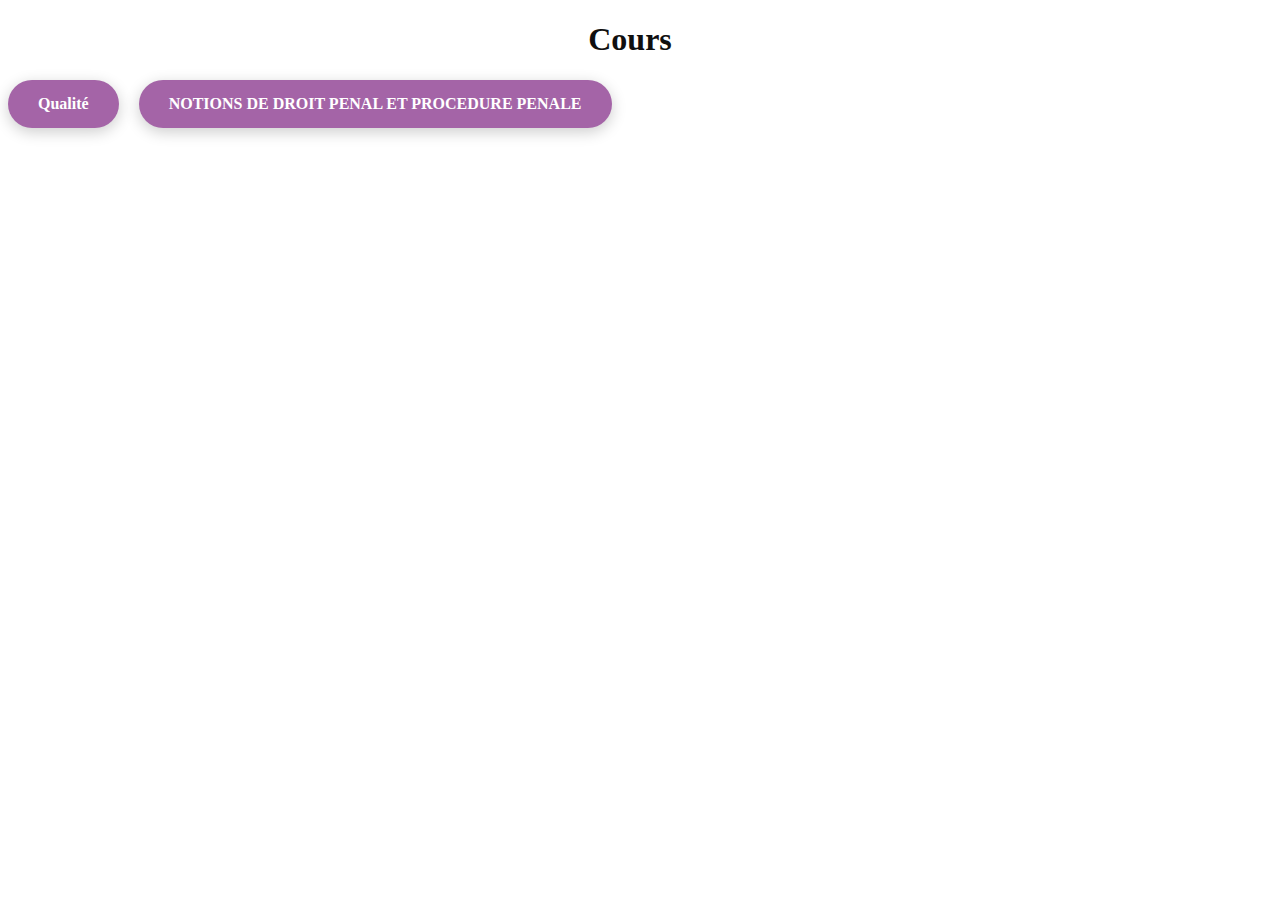
<file: index.html>
<!DOCTYPE html>
<html lang="fr">
<meta name="viewport" content="width=device-width, initial-scale=1.0">
<link rel="stylesheet" href="style.css">
<head>
    <meta charset="UTF-8">
    <title>Cours</title>
</head>
<body>
    <h1>Cours</h1>
    <div class="container">
        <div class="button-container">
        <a href="cours1.html" class="btn">Qualité</a>
        <a href="cours2.html" class="btn">NOTIONS DE DROIT PENAL 
ET PROCEDURE PENALE</a>
    

        </div>
    </div>
</body>
</file>
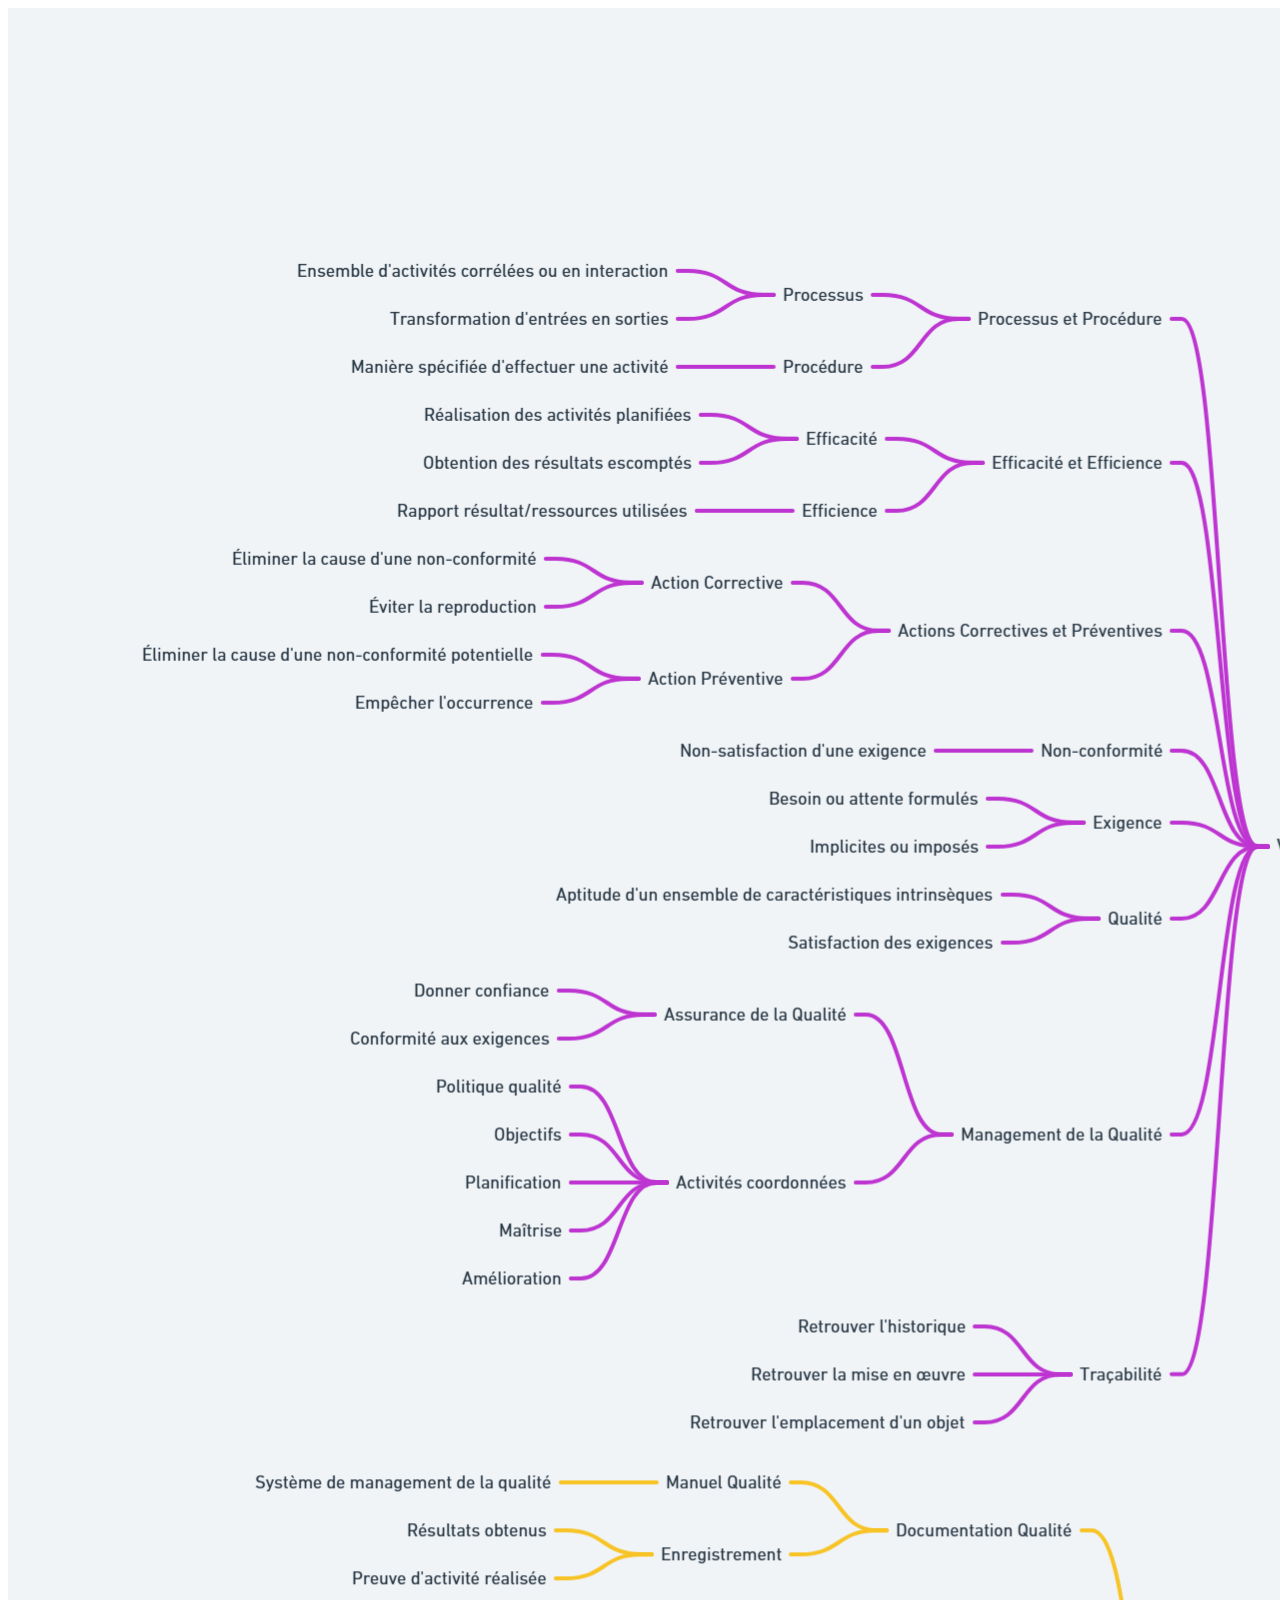
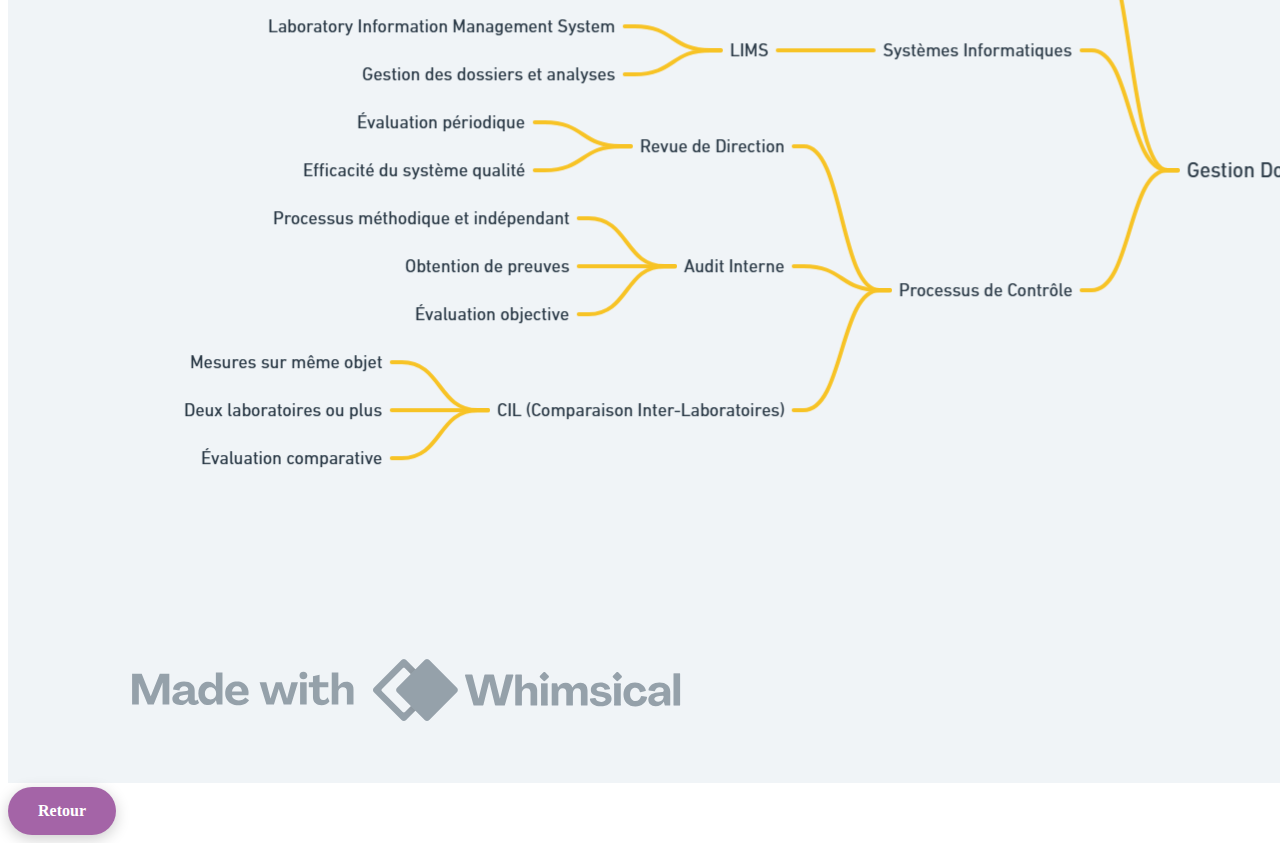
<file: carte-cours1.html>
<!DOCTYPE html>
<html lang="fr">
<meta name="viewport" content="width=device-width, initial-scale=1.0">
<link rel="stylesheet" href="style.css">
<head>
    <meta charset="UTF-8">
    <title>Carte Mentale</title>
    <img src="img1.png">
<footer>
        <a href="cours1.html" class="btn">Retour</a>
</footer>
</file>
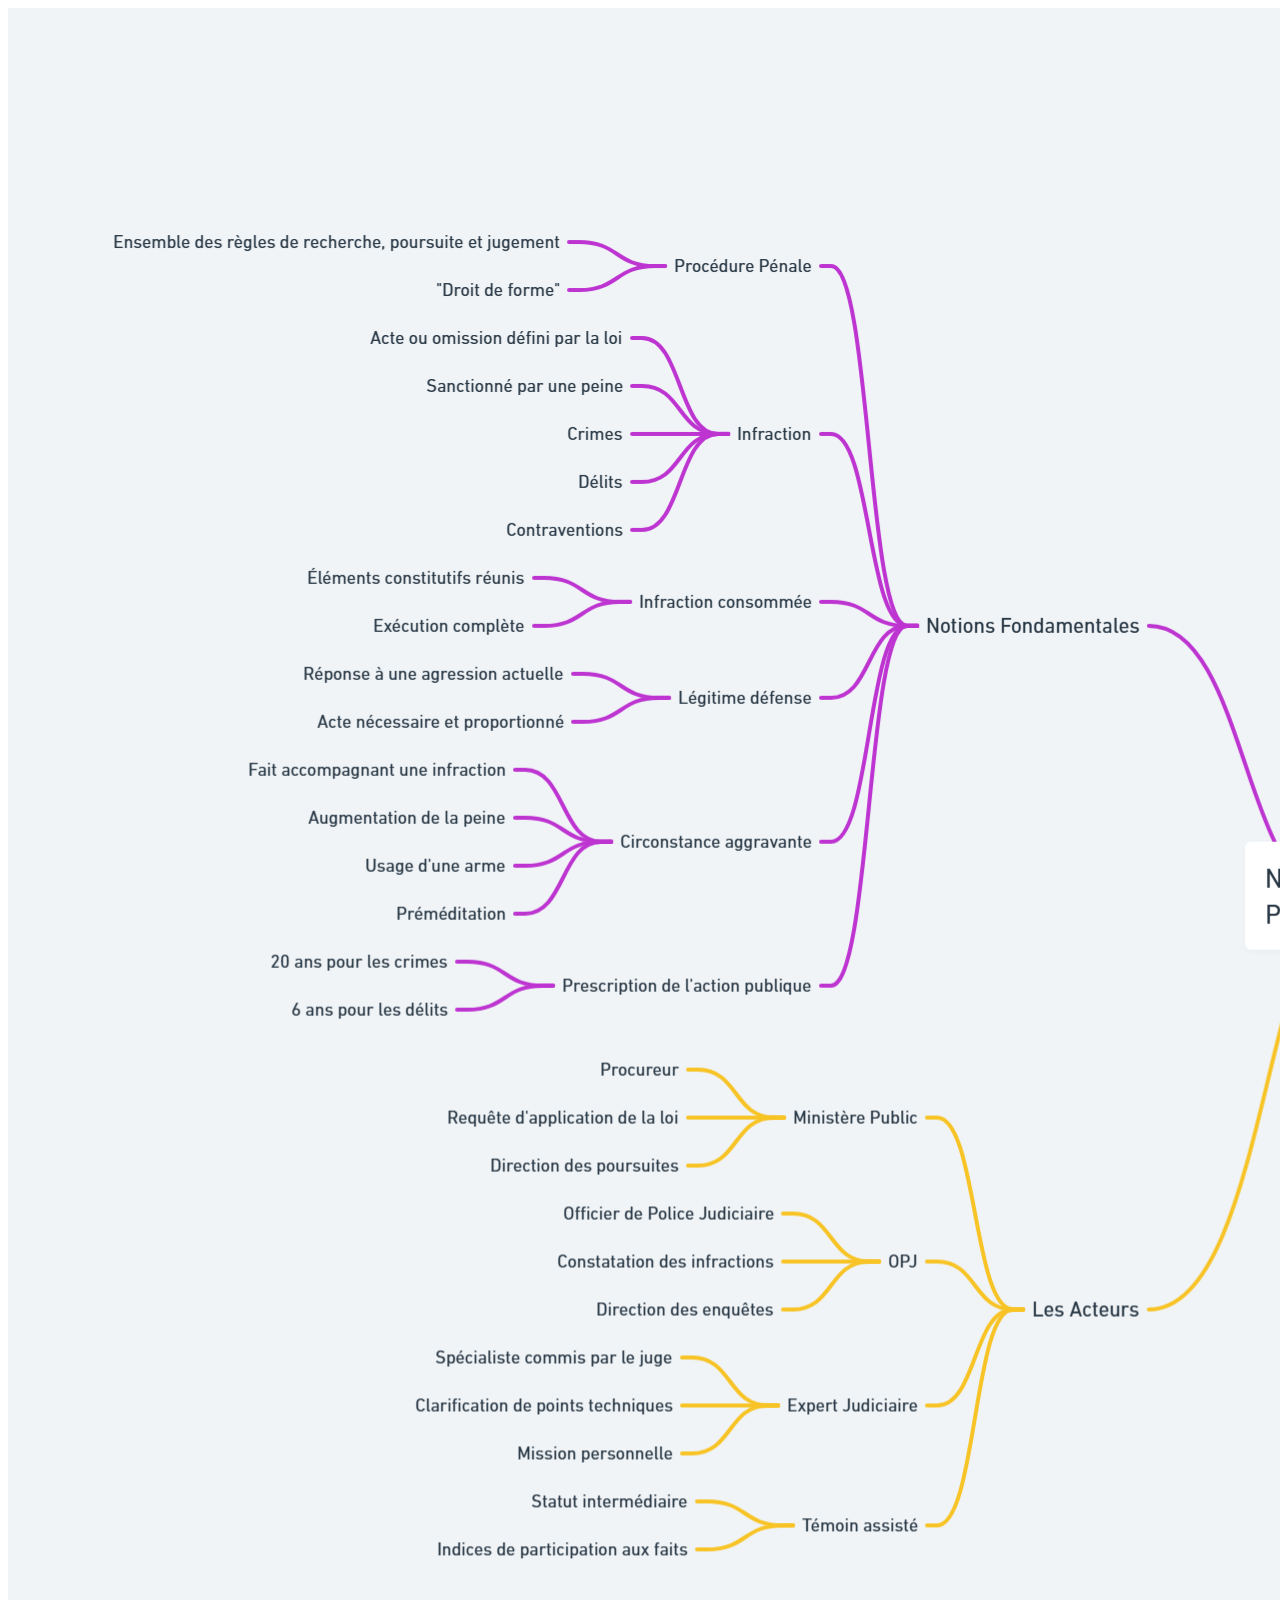
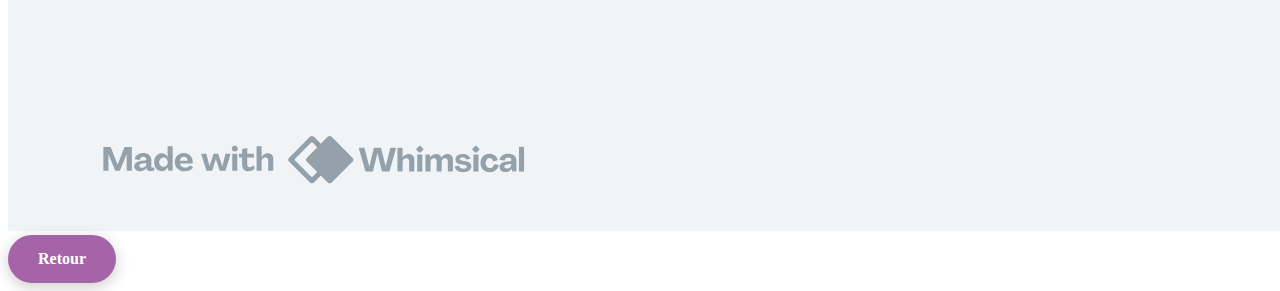
<file: carte-cours2.html>
<!DOCTYPE html>
<html lang="fr">
<meta name="viewport" content="width=device-width, initial-scale=1.0">
<link rel="stylesheet" href="style.css">
<head>
    <meta charset="UTF-8">
    <title>Carte Mentale</title>
    <img src="img2.png">
<footer>
        <a href="cours2.html" class="btn">Retour</a>
</footer>
</file>
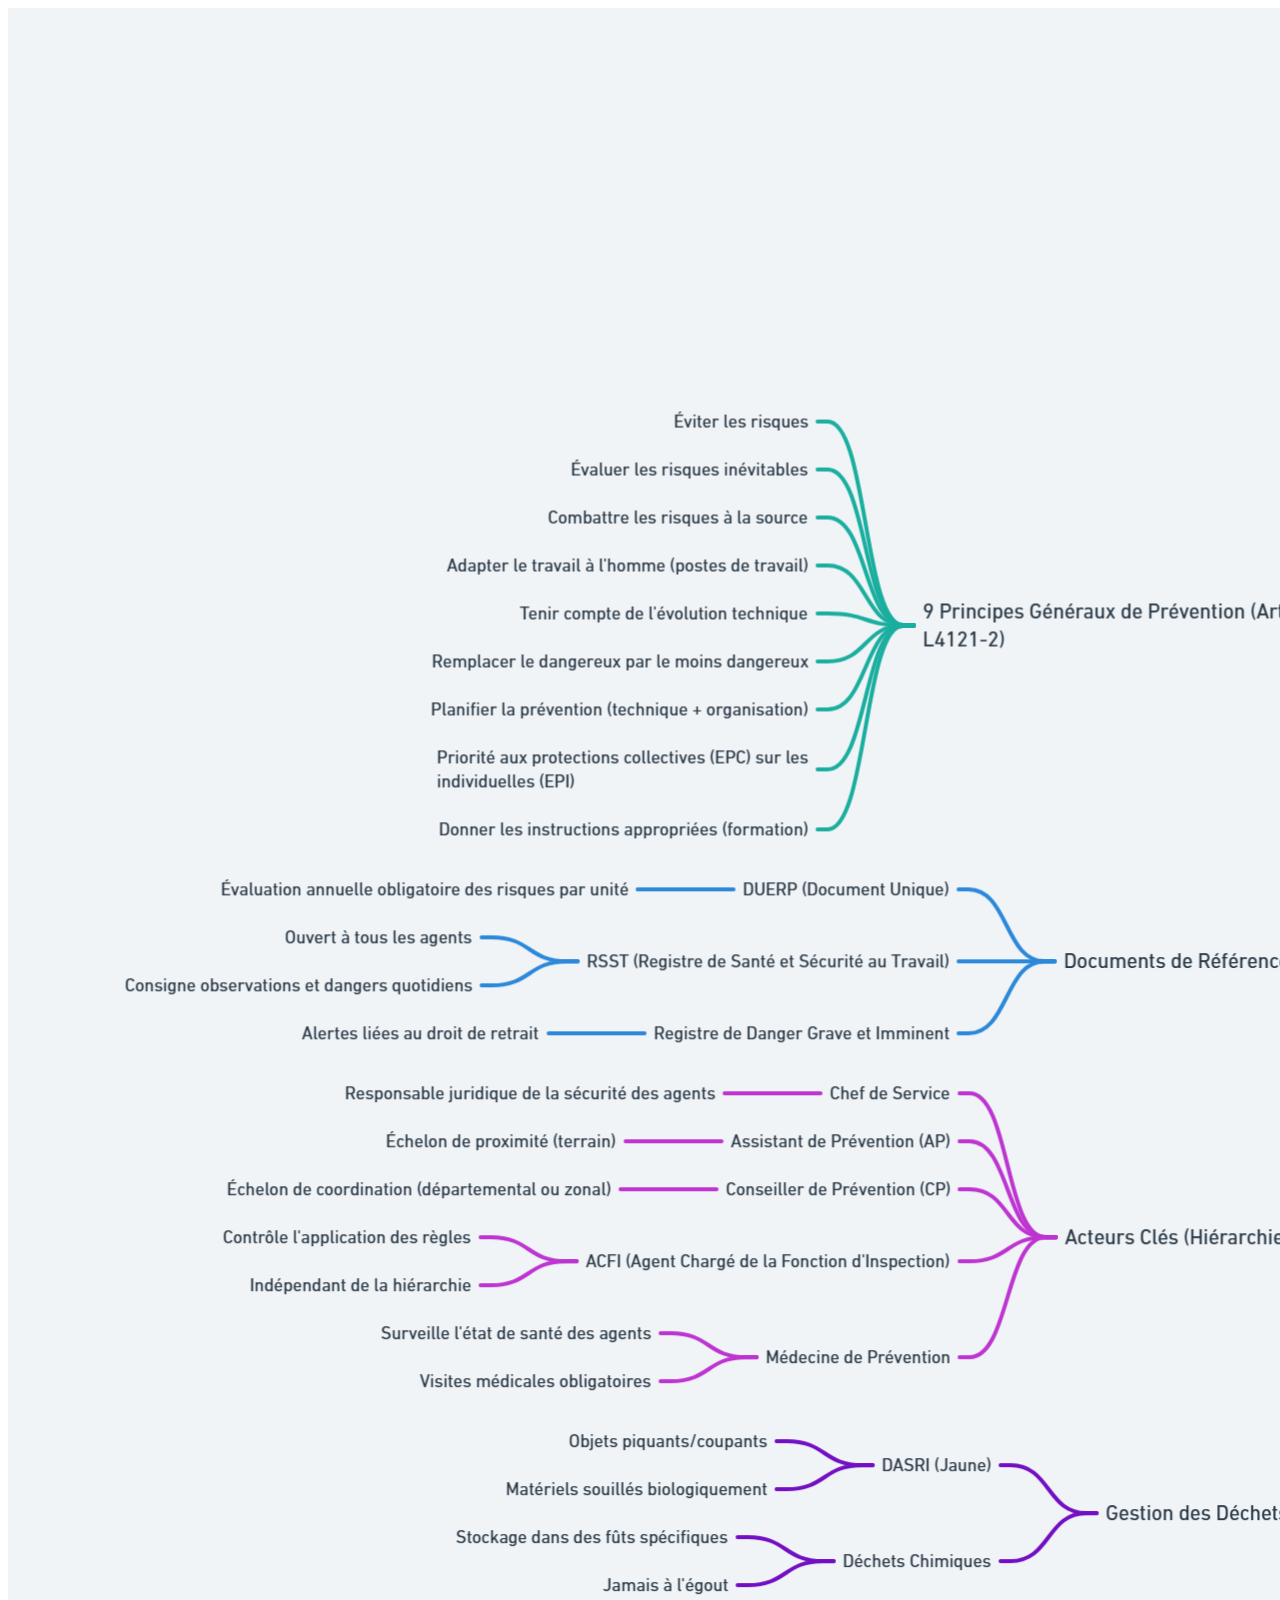
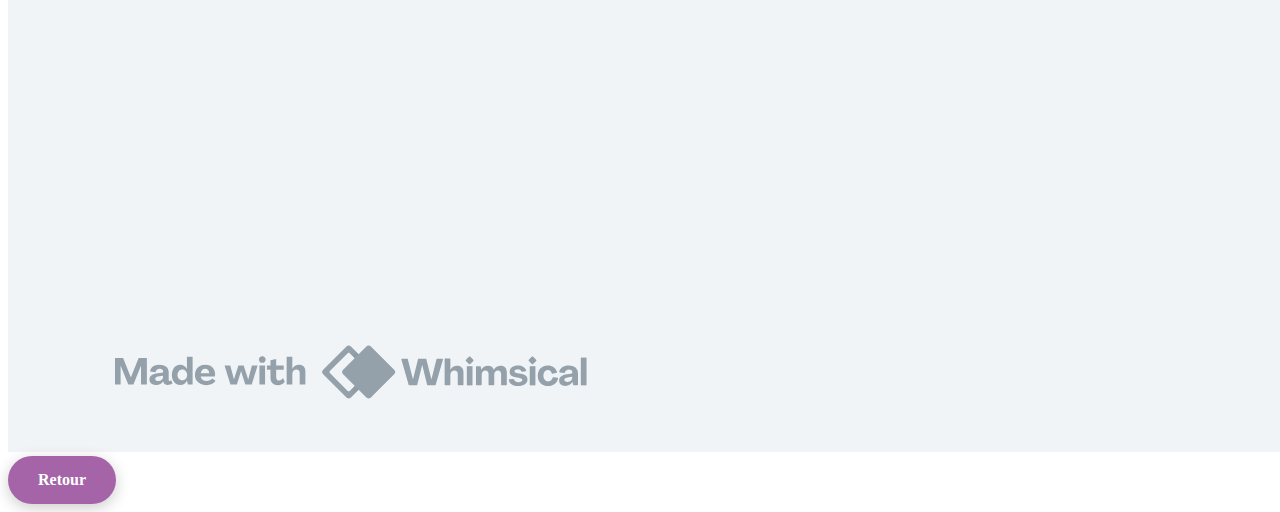
<file: carte-cours3.html>
<!DOCTYPE html>
<html lang="fr">
<meta name="viewport" content="width=device-width, initial-scale=1.0">
<link rel="stylesheet" href="style.css">
<head>
    <meta charset="UTF-8">
    <title>Carte Mentale</title>
    <img src="img3.png">
<footer>
        <a href="cours3.html" class="btn">Retour</a>
</footer>
</file>
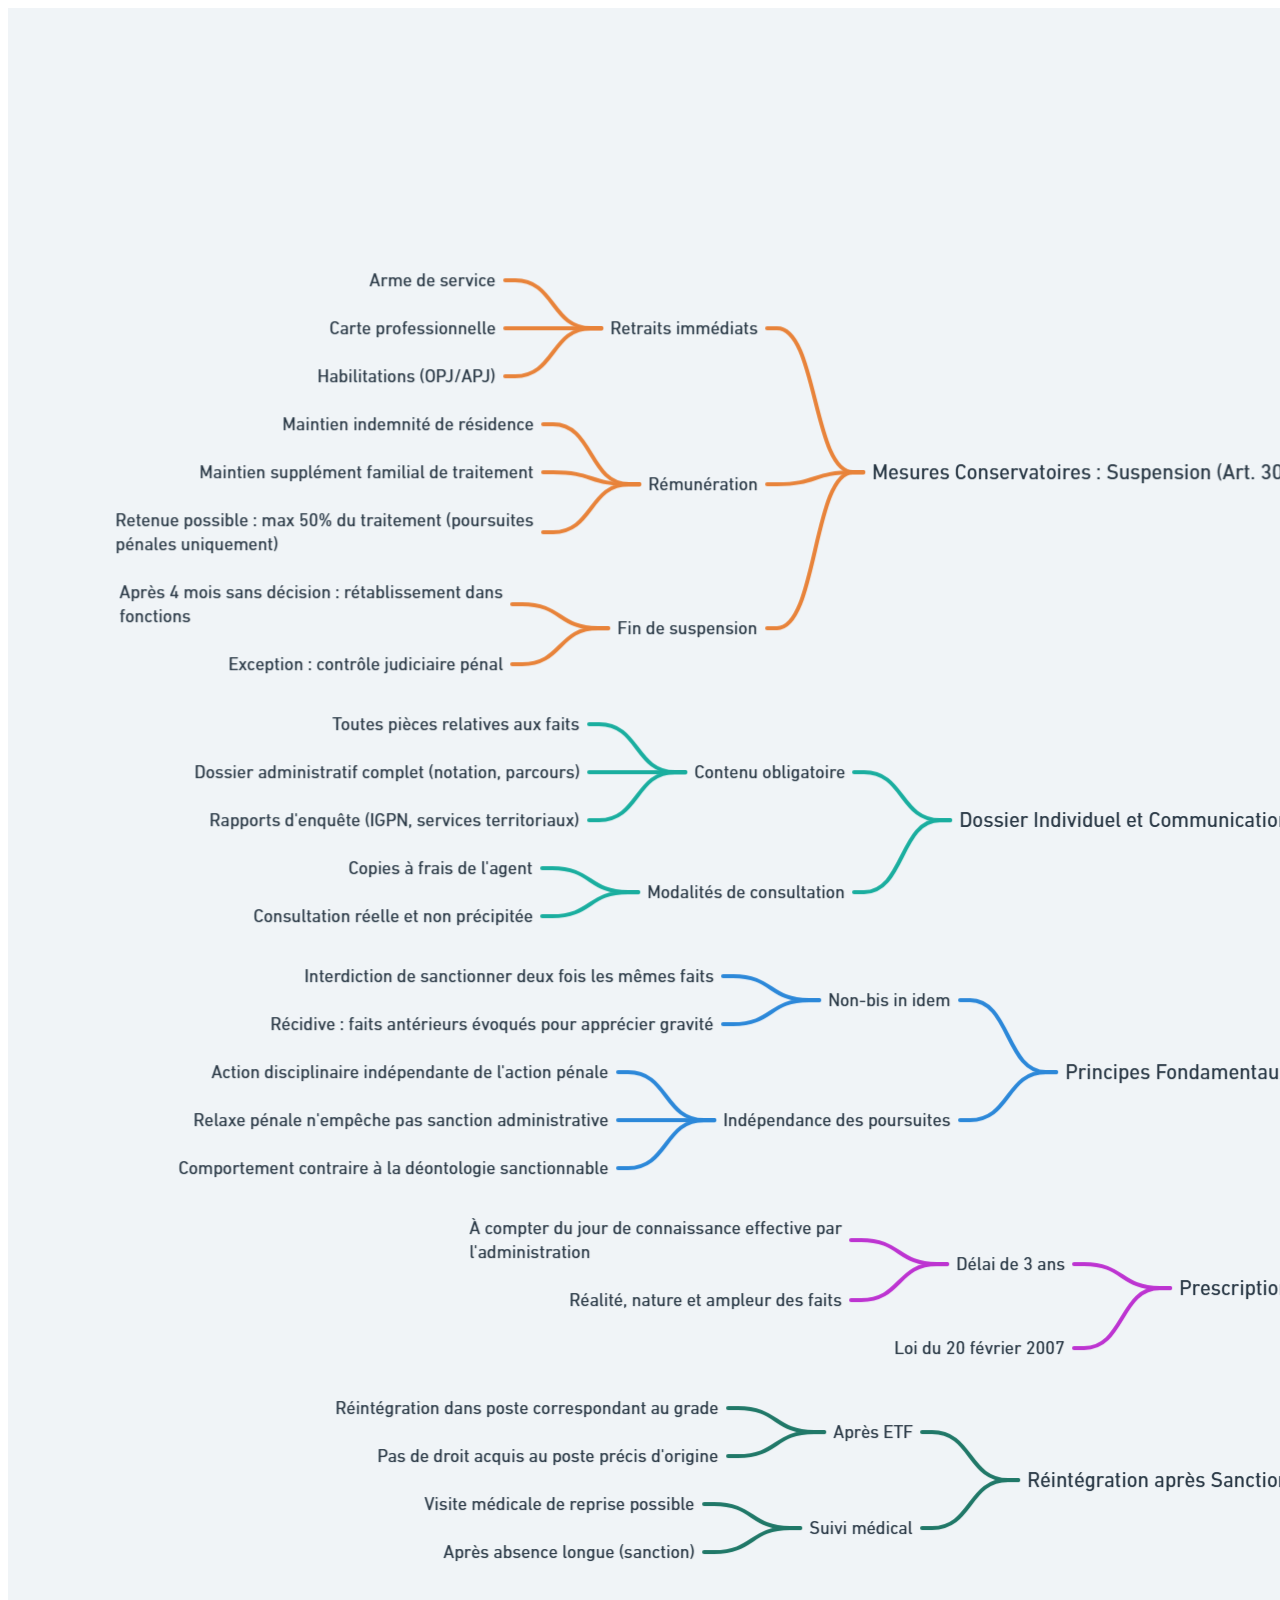
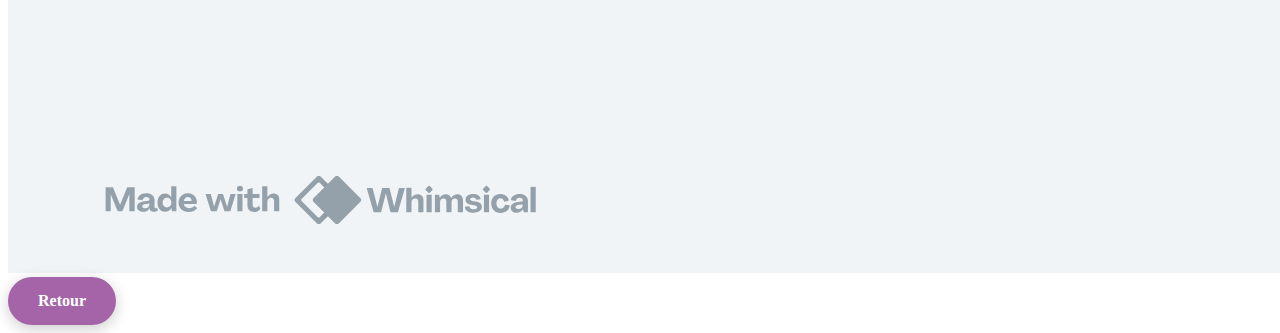
<file: carte-cours4.html>
<!DOCTYPE html>
<html lang="fr">
<meta name="viewport" content="width=device-width, initial-scale=1.0">
<link rel="stylesheet" href="style.css">
<head>
    <meta charset="UTF-8">
    <title>Carte Mentale</title>
    <img src="img4.png">
<footer>
        <a href="cours4.html" class="btn">Retour</a>
</footer>
</file>
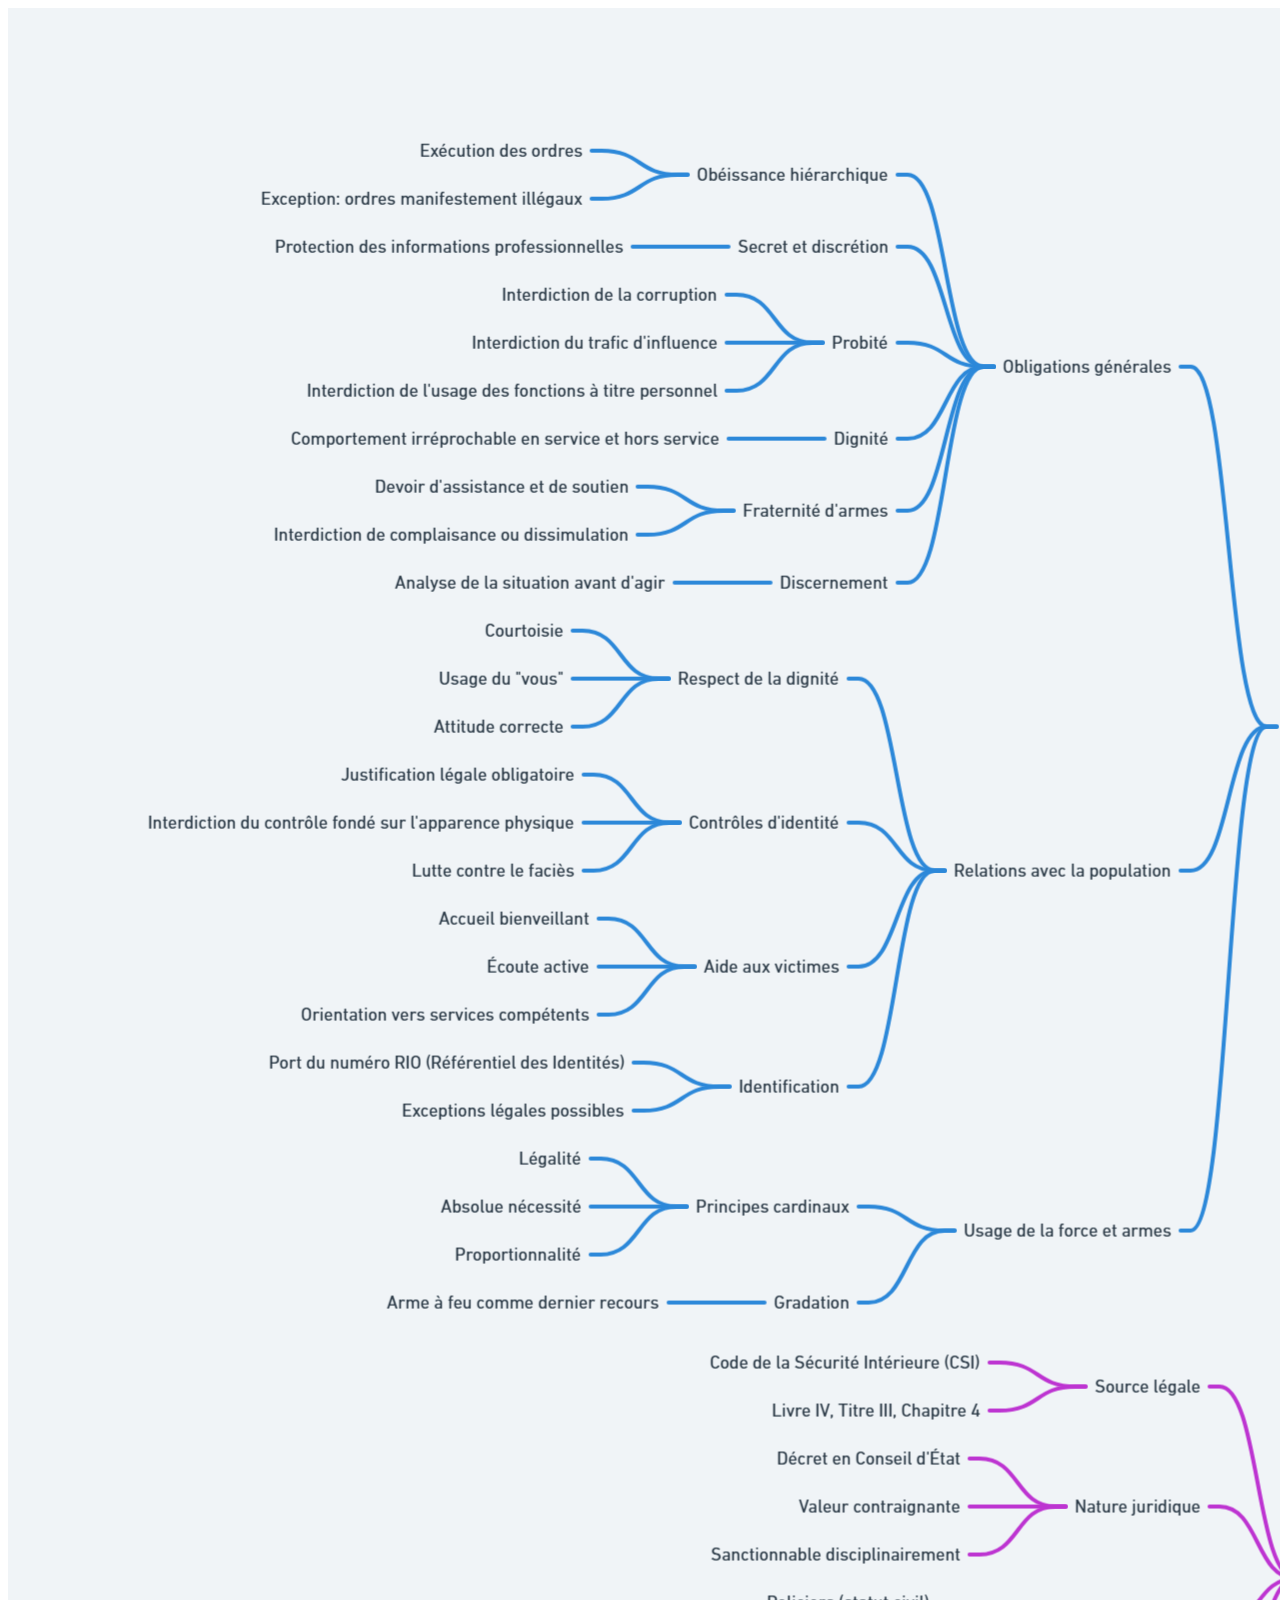
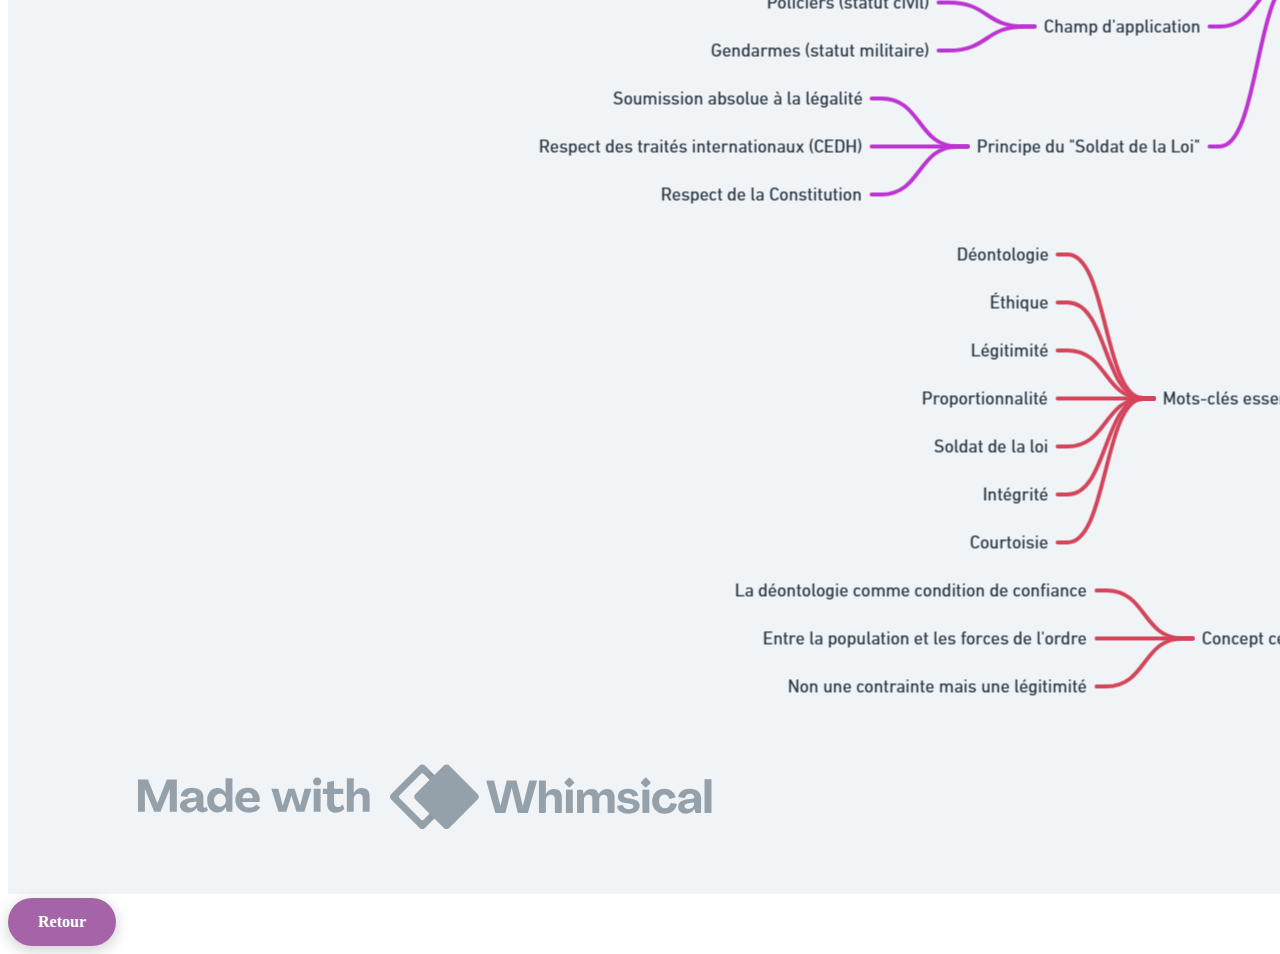
<file: carte-cours5.html>
<!DOCTYPE html>
<html lang="fr">
<meta name="viewport" content="width=device-width, initial-scale=1.0">
<link rel="stylesheet" href="style.css">
<head>
    <meta charset="UTF-8">
    <title>Carte Mentale</title>
    <img src="img5.png">
<footer>
        <a href="cours5.html" class="btn">Retour</a>
</footer>
</file>
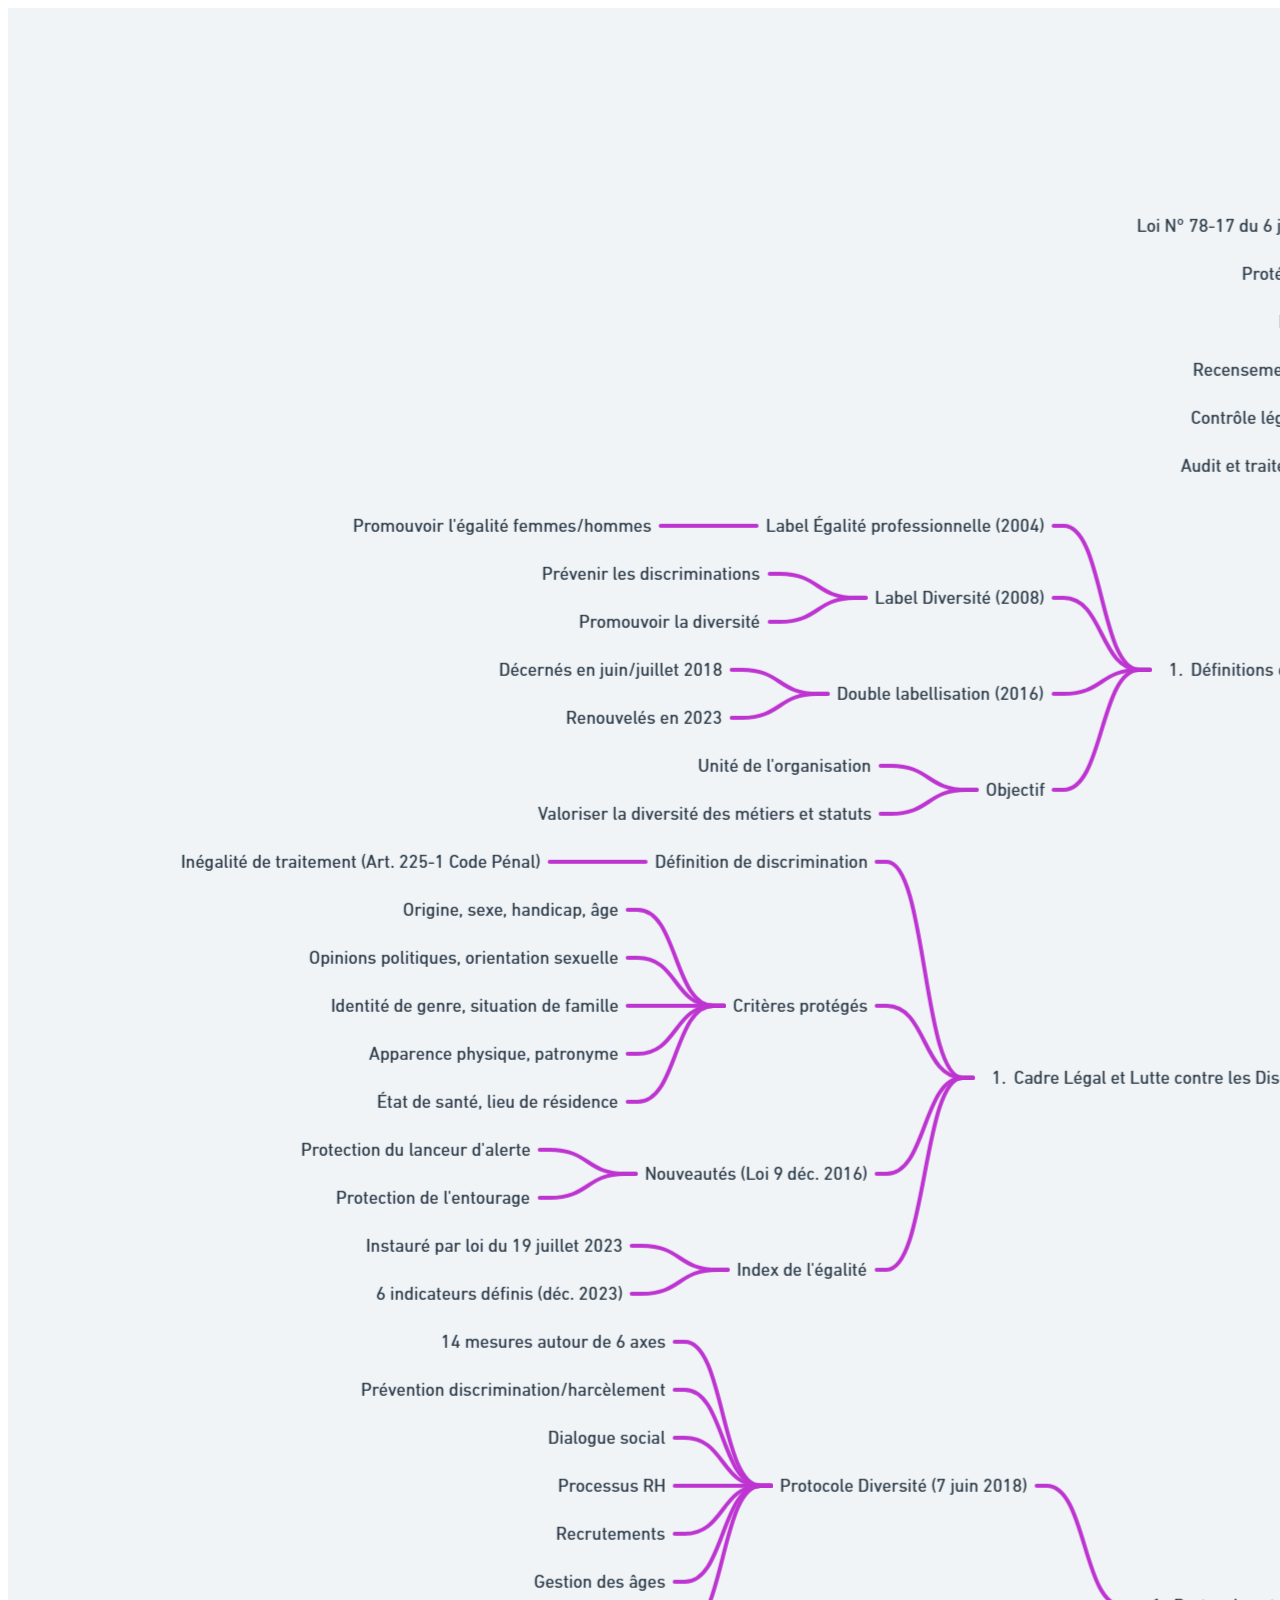
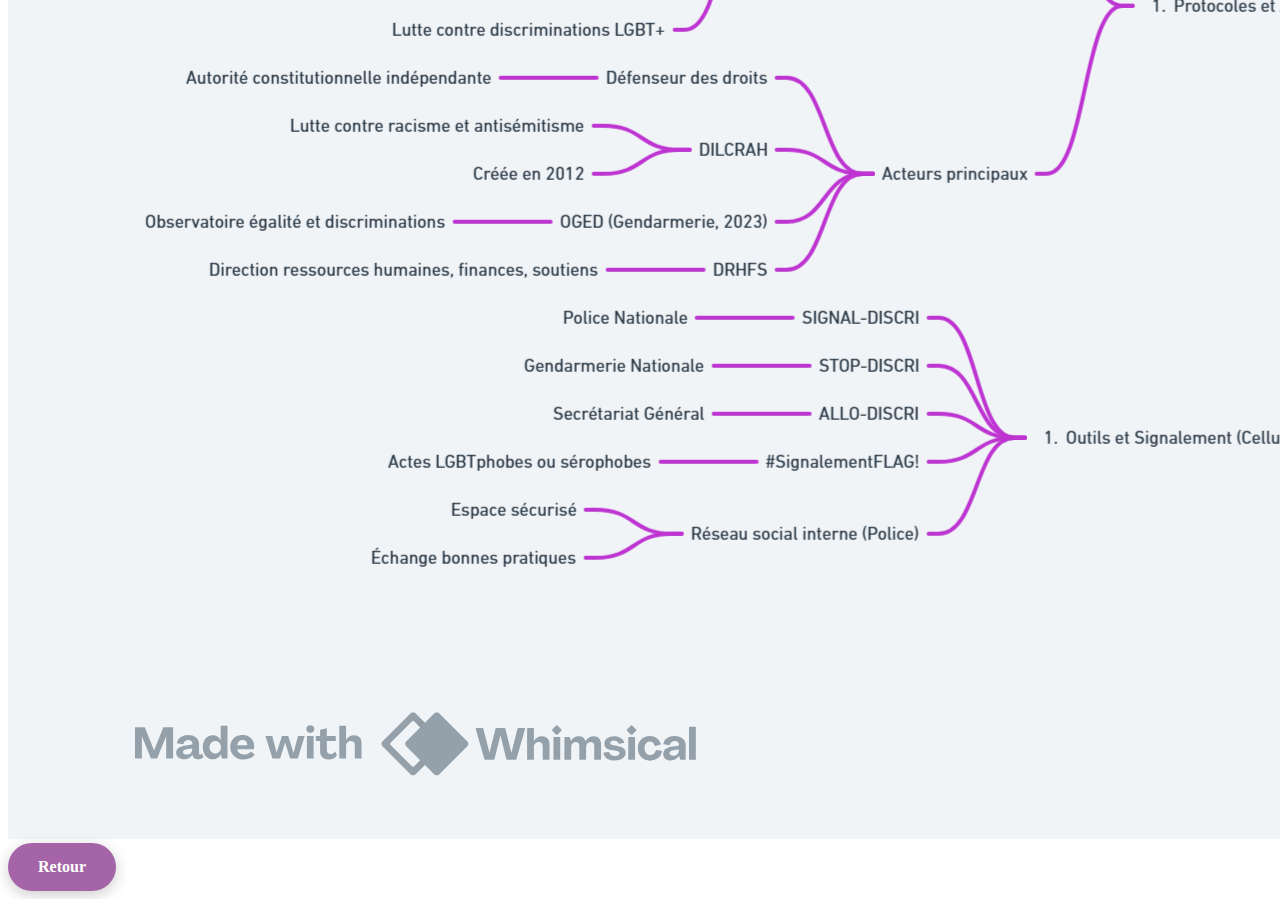
<file: carte-cours6et7.html>
<!DOCTYPE html>
<html lang="fr">
<meta name="viewport" content="width=device-width, initial-scale=1.0">
<link rel="stylesheet" href="style.css">
<head>
    <meta charset="UTF-8">
    <title>Carte Mentale</title>
    <img src="img6.png">
<footer>
        <a href="cours6et7.html" class="btn">Retour</a>
</footer>
</file>
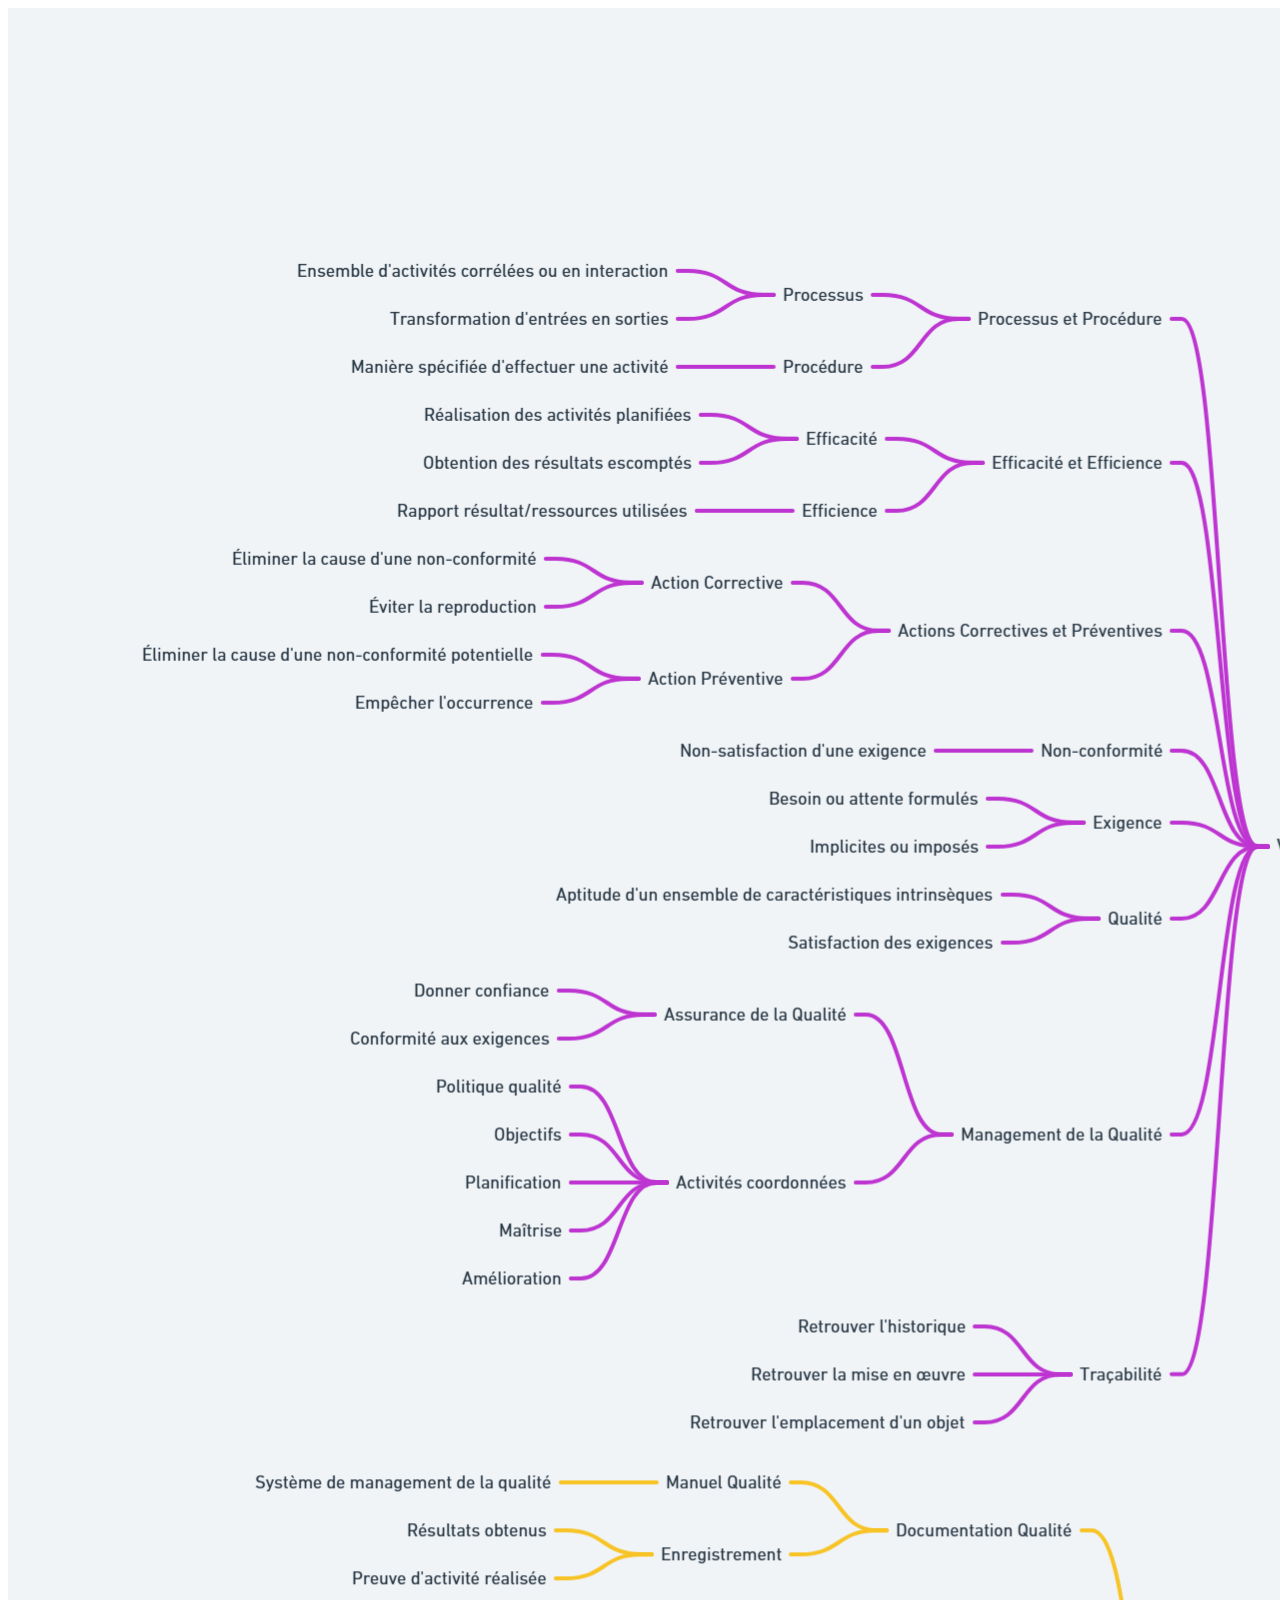
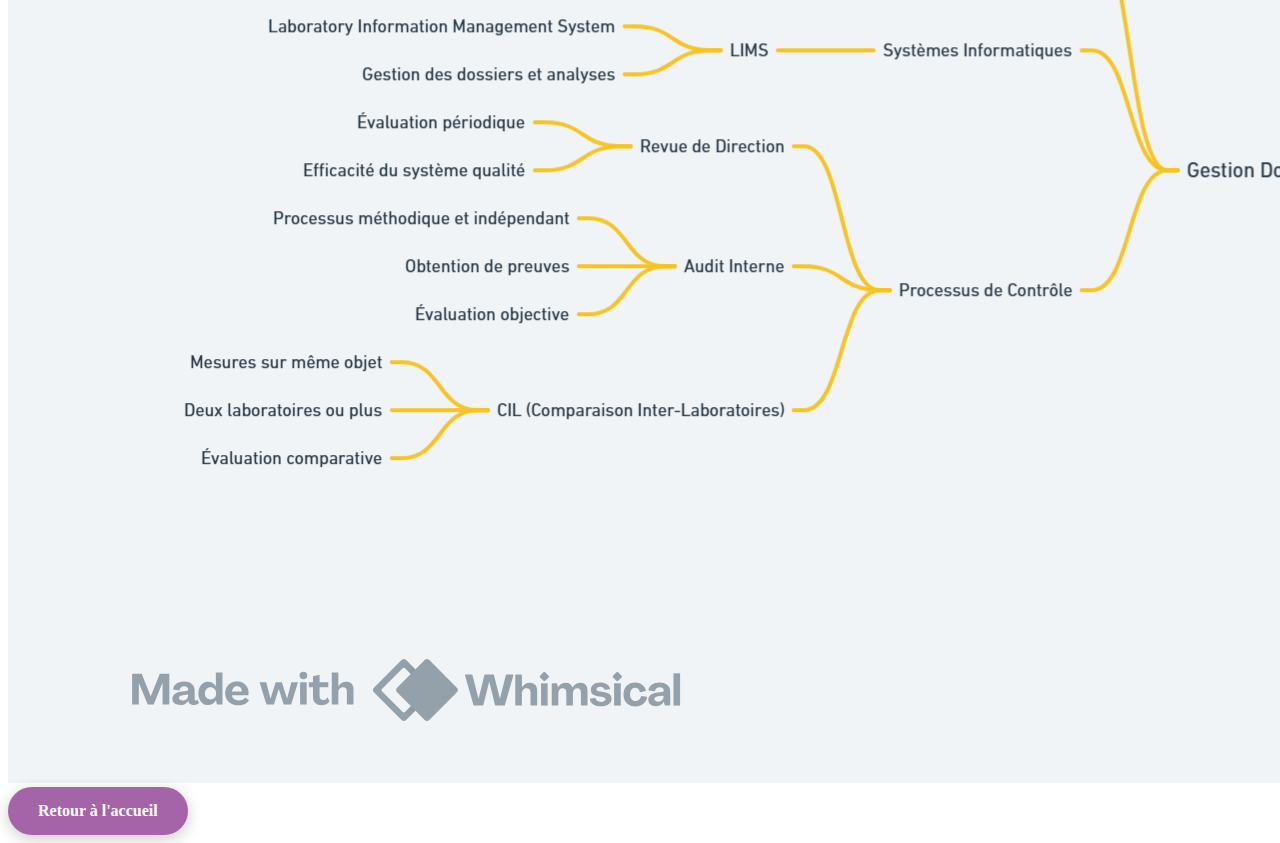
<file: carte-mentale.html>
<!DOCTYPE html>
<html lang="fr">
<meta name="viewport" content="width=device-width, initial-scale=1.0">
<link rel="stylesheet" href="style.css">
<head>
    <meta charset="UTF-8">
    <title>Carte Mentale</title>
    <img src="img.png">
<footer>
        <a href="index.html" class="btn">Retour à l'accueil</a>
</footer>
</file>
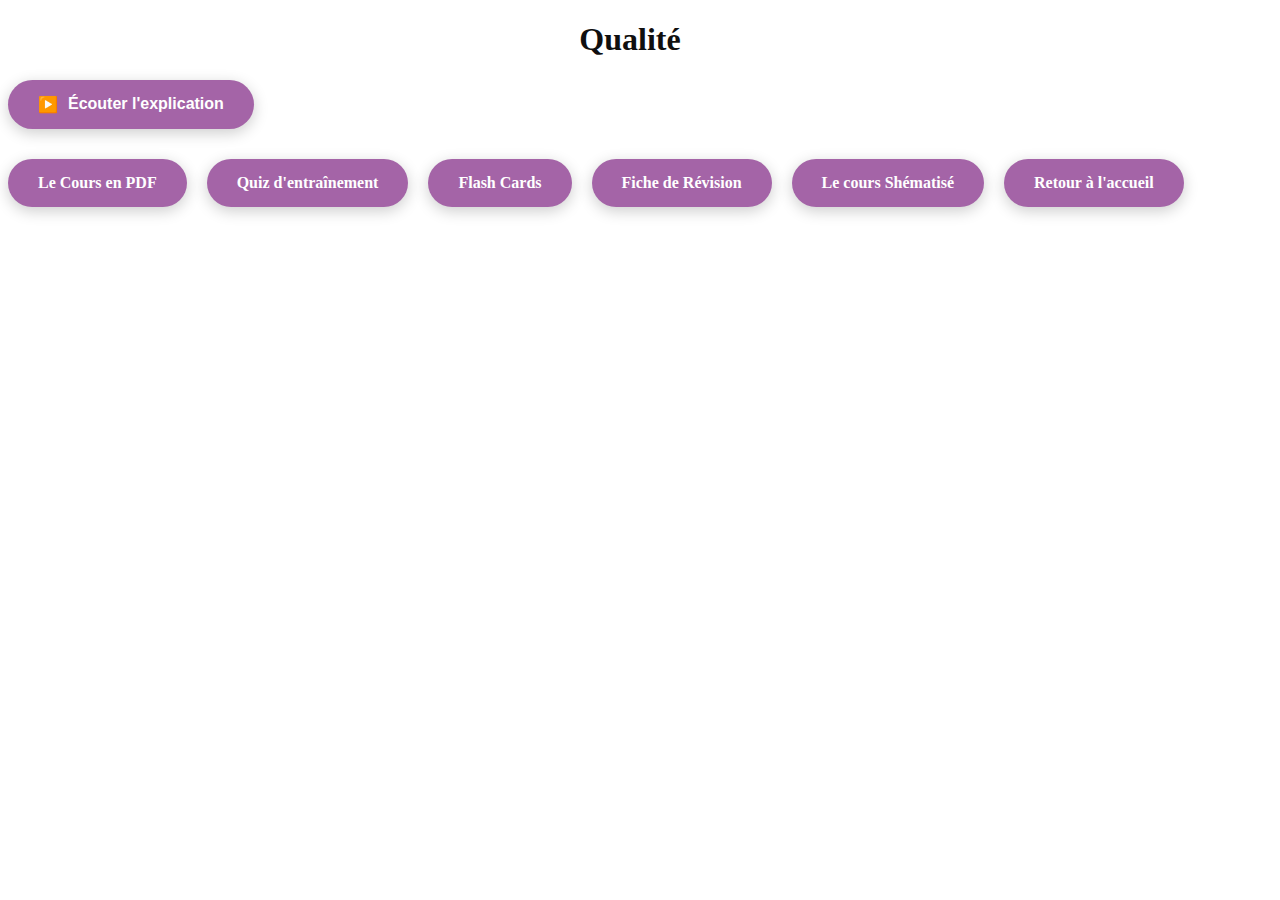
<file: cours1.html>
<!DOCTYPE html>
<html lang="fr">
<meta name="viewport" content="width=device-width, initial-scale=1.0">
<link rel="stylesheet" href="style.css">
<head>
    <meta charset="UTF-8">
    <title>Qualité</title>
</head>
<body>
    <h1>Qualité</h1>
    <div class="container">
        <div class="audio-player">
            <audio id="monAudio" src="audio1.mp3"></audio>
            
            <button class="audio-control" onclick="toggleAudio()">
                <span id="icon">▶️</span> Écouter l'explication
            </button>
        </div>
        <div class="button-container">
    <a href="cours1.pdf" class="btn" target="_blank">Le Cours en PDF</a>
    <a href="https://gemini.google.com/share/41ed383a41ea" class="btn" target="_blank">Quiz d'entraînement</a>
    <a href="https://gemini.google.com/share/5c3367434874" class="btn" target="_blank">Flash Cards</a>
    <a href="fiche-cours1.html" class="btn">Fiche de Révision</a>
    <a href="carte-cours1.html" class="btn">Le cours Shématisé</a>
    <a href="index.html" class="btn">Retour à l'accueil</a>
    

        </div>
    </div>
</body>


<script>
        const audio = document.getElementById('monAudio');
        const icon = document.getElementById('icon');

        function toggleAudio() {
            if (audio.paused) {
                audio.play();
                icon.innerText = "⏸️"; // Change l'icône en pause
            } else {
                audio.pause();
                icon.innerText = "▶️"; // Change l'icône en play
            }
        }

        // Remet l'icône Play quand l'audio est fini
        audio.onended = function() {
            icon.innerText = "▶️";
        };
</script>
</file>
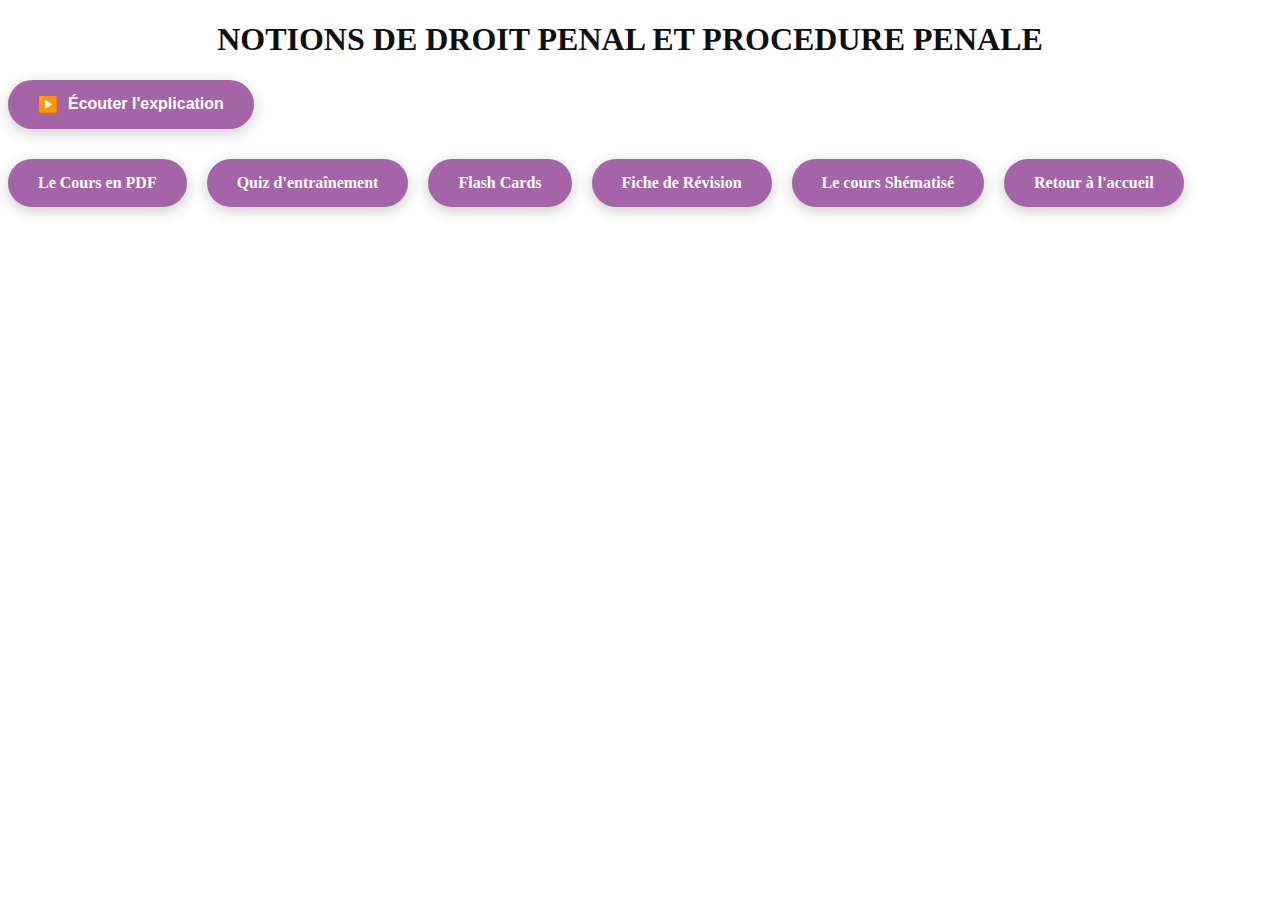
<file: cours2.html>
<!DOCTYPE html>
<html lang="fr">
<meta name="viewport" content="width=device-width, initial-scale=1.0">
<link rel="stylesheet" href="style.css">
<head>
    <meta charset="UTF-8">
    <title>NOTIONS DE DROIT PENAL 
ET PROCEDURE PENALE</title>
</head>
<body>
    <h1>NOTIONS DE DROIT PENAL 
ET PROCEDURE PENALE</h1>
    <div class="container">
        <div class="audio-player">
            <audio id="monAudio" src="audio2.mp3"></audio>
            
            <button class="audio-control" onclick="toggleAudio()">
                <span id="icon">▶️</span> Écouter l'explication
            </button>
        </div>
        <div class="button-container">
    <a href="cours2.pdf" class="btn" target="_blank">Le Cours en PDF</a>
    <a href="https://gemini.google.com/share/748ddddc5d0a" class="btn" target="_blank">Quiz d'entraînement</a>
    <a href="https://gemini.google.com/share/b4c234d4d84d" class="btn" target="_blank">Flash Cards</a>
    <a href="fiche-cours2.html" class="btn">Fiche de Révision</a>
    <a href="carte-cours2.html" class="btn">Le cours Shématisé</a>
    <a href="index.html" class="btn">Retour à l'accueil</a>
    

        </div>
    </div>
</body>


<script>
        const audio = document.getElementById('monAudio');
        const icon = document.getElementById('icon');

        function toggleAudio() {
            if (audio.paused) {
                audio.play();
                icon.innerText = "⏸️"; // Change l'icône en pause
            } else {
                audio.pause();
                icon.innerText = "▶️"; // Change l'icône en play
            }
        }

        // Remet l'icône Play quand l'audio est fini
        audio.onended = function() {
            icon.innerText = "▶️";
        };
</script>
</file>
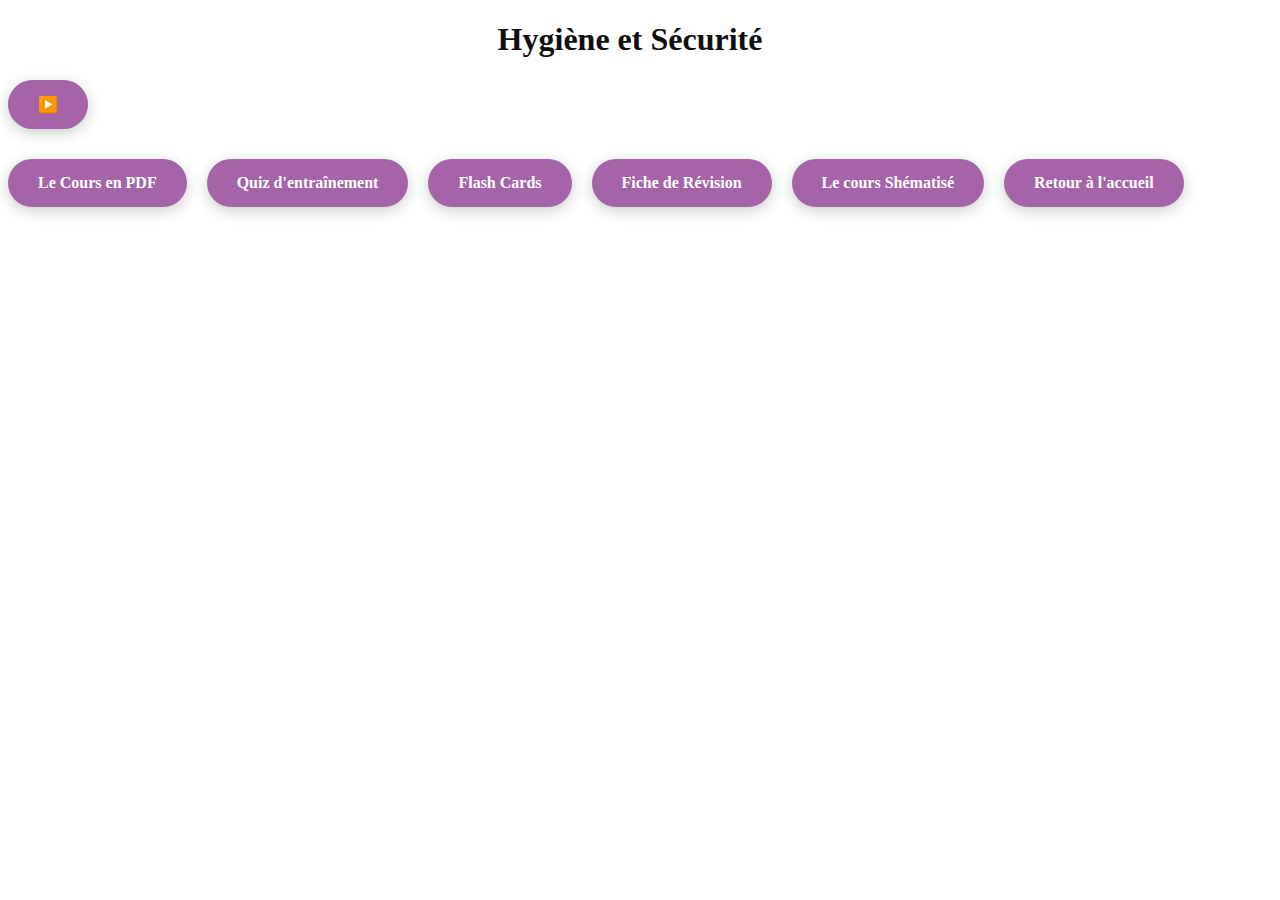
<file: cours3.html>
<!DOCTYPE html>
<html lang="fr">
<meta name="viewport" content="width=device-width, initial-scale=1.0">
<link rel="stylesheet" href="style.css">
<head>
    <meta charset="UTF-8">
    <title>Hygiène et Sécurité</title>
</head>
<body>
    <h1>Hygiène et Sécurité</h1>
    <div class="container">
        <div class="audio-player">
            <audio id="monAudio" src="audio3.mp3"></audio>
            
            <button class="audio-control" onclick="toggleAudio()">
                <span id="icon">▶️</span>
            </button>
        </div>
        <div class="button-container">
    <a href="cours3.pdf" class="btn" target="_blank">Le Cours en PDF</a>
    <a href="https://gemini.google.com/share/115398a185f5" class="btn" target="_blank">Quiz d'entraînement</a>
    <a href="https://gemini.google.com/share/fedf5efb6831" class="btn" target="_blank">Flash Cards</a>
    <a href="fiche-cours3.html" class="btn">Fiche de Révision</a>
    <a href="carte-cours3.html" class="btn">Le cours Shématisé</a>
    <a href="index.html" class="btn">Retour à l'accueil</a>
    

        </div>
    </div>
</body>


<script>
        const audio = document.getElementById('monAudio');
        const icon = document.getElementById('icon');

        function toggleAudio() {
            if (audio.paused) {
                audio.play();
                icon.innerText = "⏸️"; // Change l'icône en pause
            } else {
                audio.pause();
                icon.innerText = "▶️"; // Change l'icône en play
            }
        }

        // Remet l'icône Play quand l'audio est fini
        audio.onended = function() {
            icon.innerText = "▶️";
        };
</script>
</file>
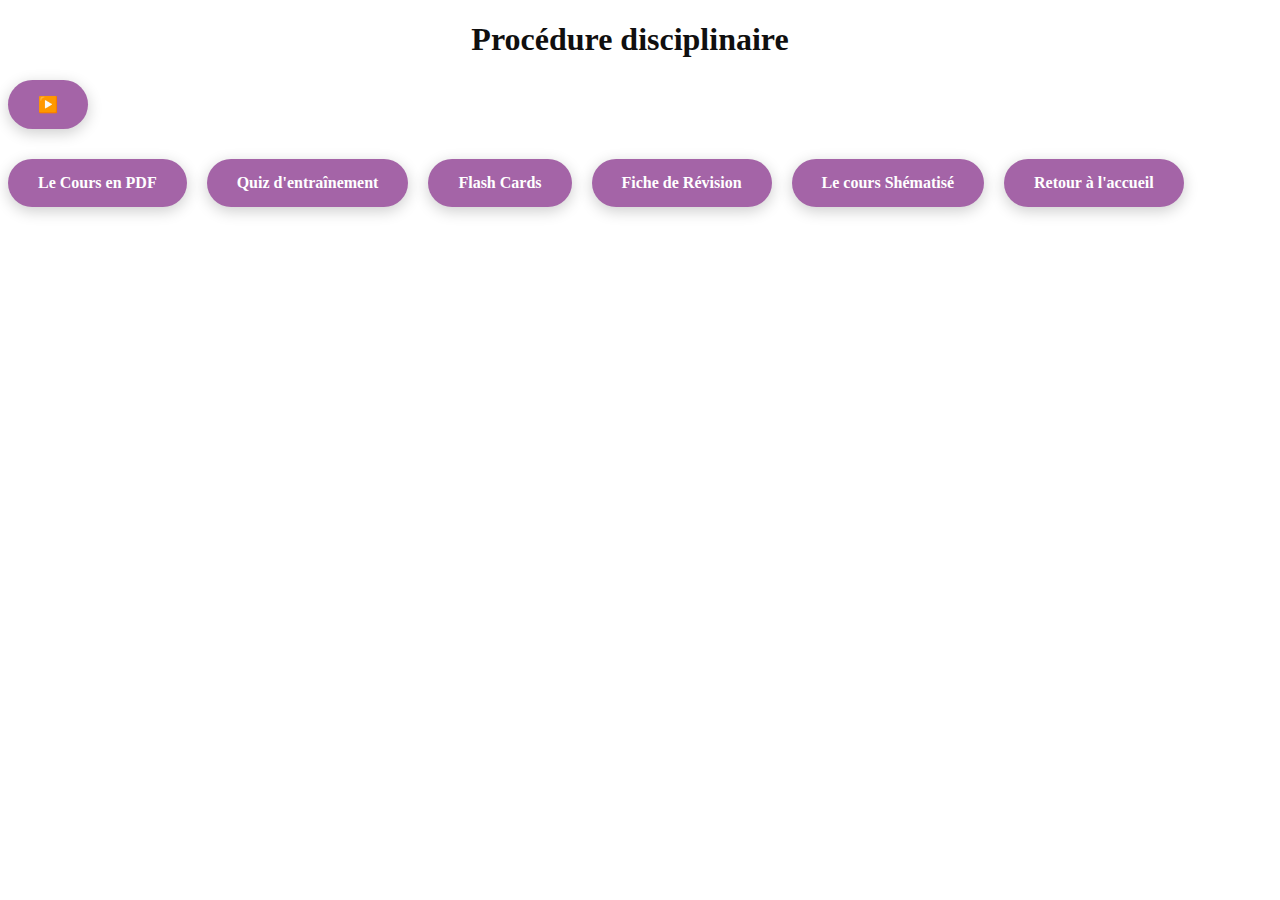
<file: cours4.html>
<!DOCTYPE html>
<html lang="fr">
<meta name="viewport" content="width=device-width, initial-scale=1.0">
<link rel="stylesheet" href="style.css">
<head>
    <meta charset="UTF-8">
    <title>Procédure disciplinaire</title>
</head>
<body>
    <h1>Procédure disciplinaire</h1>
    <div class="container">
        <div class="audio-player">
            <audio id="monAudio" src="audio4.mp3"></audio>
            
            <button class="audio-control" onclick="toggleAudio()">
                <span id="icon">▶️</span>
            </button>
        </div>
        <div class="button-container">
    <a href="cours4.pdf" class="btn" target="_blank">Le Cours en PDF</a>
    <a href="https://gemini.google.com/share/6d08c233e5fe" class="btn" target="_blank">Quiz d'entraînement</a>
    <a href="https://gemini.google.com/share/1e94d26d371d" class="btn" target="_blank">Flash Cards</a>
    <a href="fiche-cours4.html" class="btn">Fiche de Révision</a>
    <a href="carte-cours4.html" class="btn">Le cours Shématisé</a>
    <a href="index.html" class="btn">Retour à l'accueil</a>
    

        </div>
    </div>
</body>


<script>
        const audio = document.getElementById('monAudio');
        const icon = document.getElementById('icon');

        function toggleAudio() {
            if (audio.paused) {
                audio.play();
                icon.innerText = "⏸️"; // Change l'icône en pause
            } else {
                audio.pause();
                icon.innerText = "▶️"; // Change l'icône en play
            }
        }

        // Remet l'icône Play quand l'audio est fini
        audio.onended = function() {
            icon.innerText = "▶️";
        };
</script>
</file>
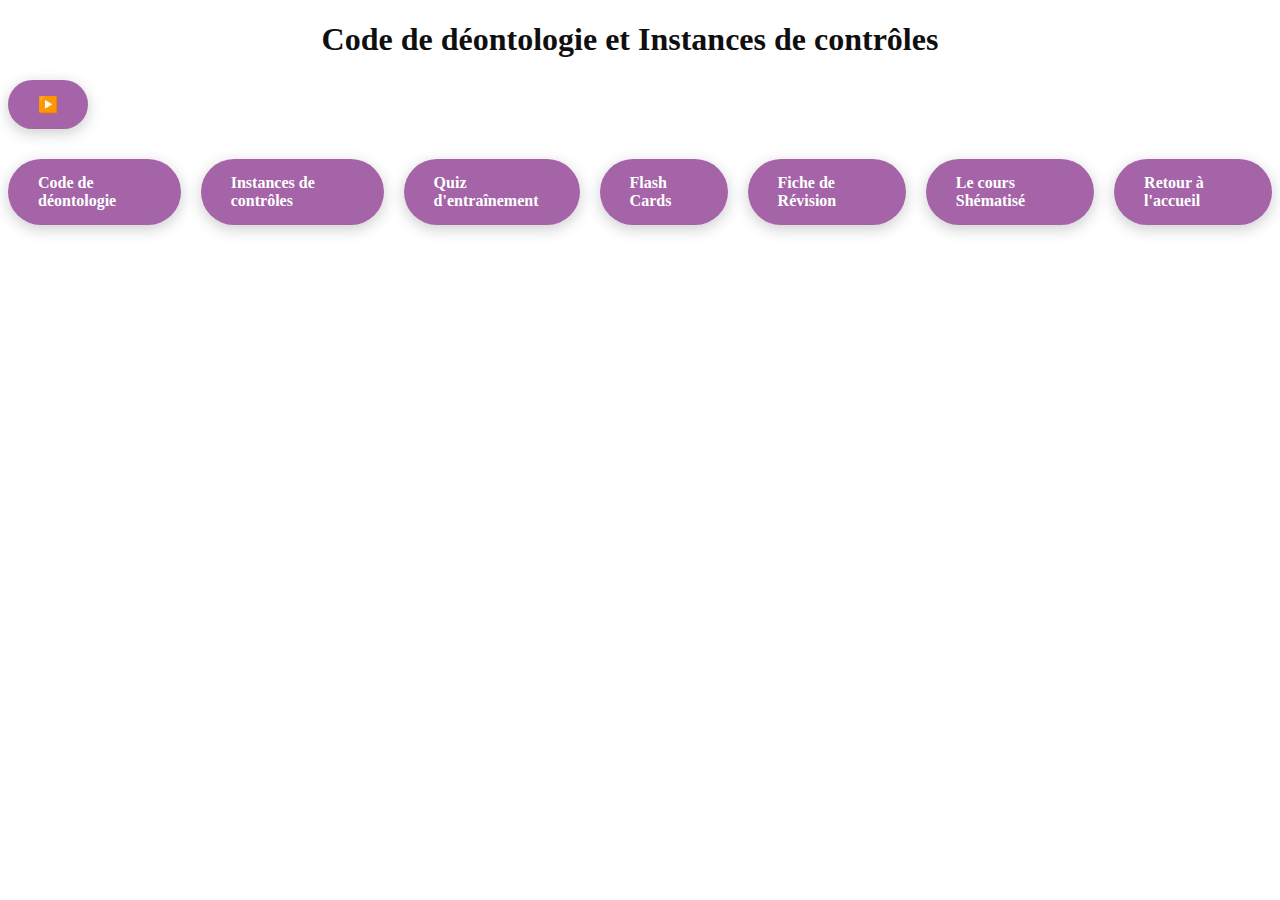
<file: cours5.html>
<!DOCTYPE html>
<html lang="fr">
<meta name="viewport" content="width=device-width, initial-scale=1.0">
<link rel="stylesheet" href="style.css">
<head>
    <meta charset="UTF-8">
    <title>Code de déontologie et Instances de contrôles</title>
</head>
<body>
    <h1>Code de déontologie et Instances de contrôles</h1>
    <div class="container">
        <div class="audio-player">
            <audio id="monAudio" src="audio5.mp3"></audio>
            
            <button class="audio-control" onclick="toggleAudio()">
                <span id="icon">▶️</span>
            </button>
        </div>
        <div class="button-container">
    <a href="cours5-1.pdf" class="btn" target="_blank">Code de déontologie</a>
    <a href="cours5-2.pdf" class="btn" target="_blank">Instances de contrôles</a>
    <a href="https://gemini.google.com/share/b9fa2105fb16" class="btn" target="_blank">Quiz d'entraînement</a>
    <a href="https://gemini.google.com/share/123628a50e8f" class="btn" target="_blank">Flash Cards</a>
    <a href="fiche-cours5.html" class="btn">Fiche de Révision</a>
    <a href="carte-cours5.html" class="btn">Le cours Shématisé</a>
    <a href="index.html" class="btn">Retour à l'accueil</a>
    

        </div>
    </div>
</body>


<script>
        const audio = document.getElementById('monAudio');
        const icon = document.getElementById('icon');

        function toggleAudio() {
            if (audio.paused) {
                audio.play();
                icon.innerText = "⏸️"; // Change l'icône en pause
            } else {
                audio.pause();
                icon.innerText = "▶️"; // Change l'icône en play
            }
        }

        // Remet l'icône Play quand l'audio est fini
        audio.onended = function() {
            icon.innerText = "▶️";
        };
</script>
</file>
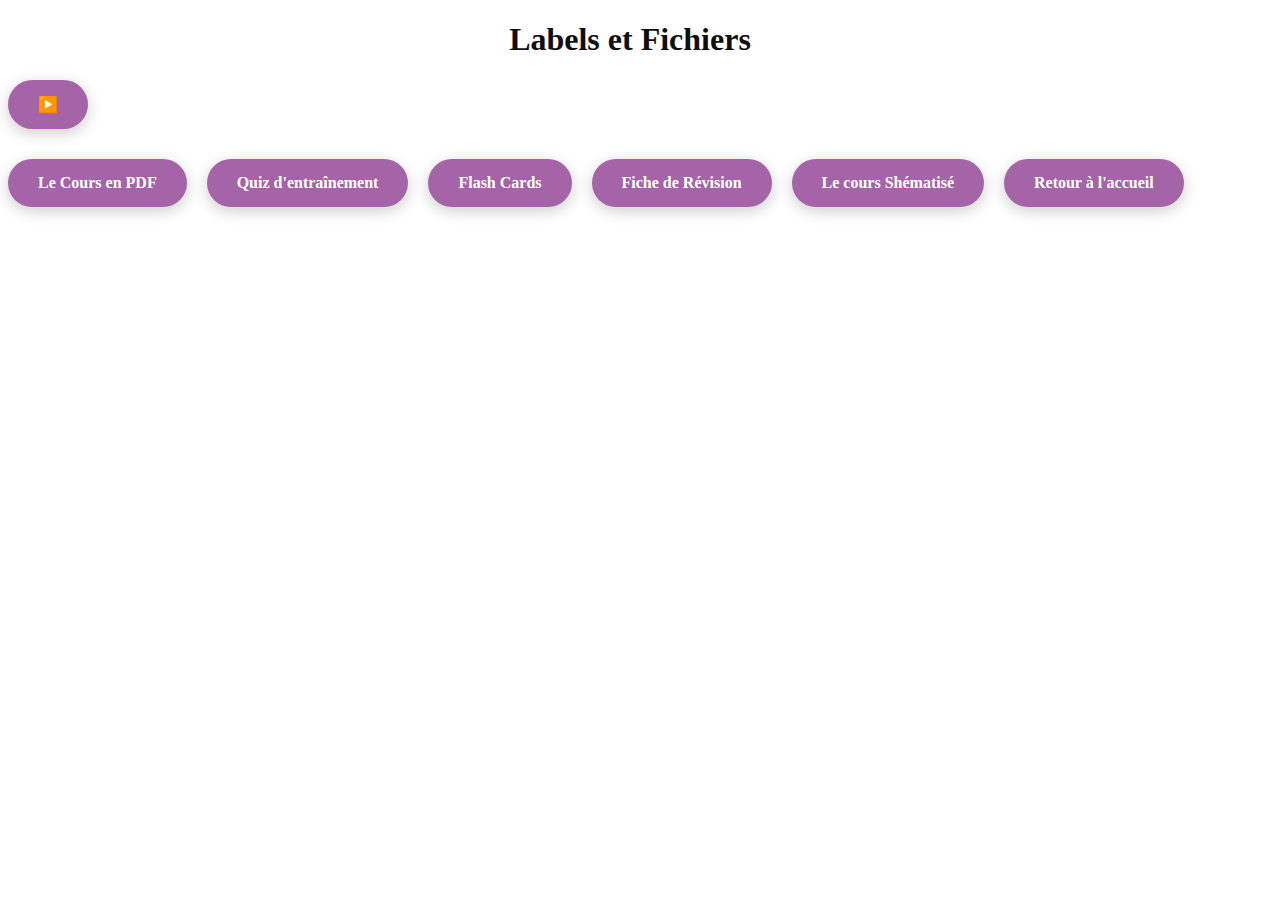
<file: cours6et7.html>
<!DOCTYPE html>
<html lang="fr">
<meta name="viewport" content="width=device-width, initial-scale=1.0">
<link rel="stylesheet" href="style.css">
<head>
    <meta charset="UTF-8">
    <title>Labels et Fichiers</title>
</head>
<body>
    <h1>Labels et Fichiers</h1>
    <div class="container">
        <div class="audio-player">
            <audio id="monAudio" src="audio6.mp3"></audio>
            
            <button class="audio-control" onclick="toggleAudio()">
                <span id="icon">▶️</span>
            </button>
        </div>
        <div class="button-container">
    <a href="cours6.pdf" class="btn" target="_blank">Le Cours en PDF</a>
    <a href="https://gemini.google.com/share/10e9df0558c5" class="btn" target="_blank">Quiz d'entraînement</a>
    <a href="https://gemini.google.com/share/fab67f305f66" class="btn" target="_blank">Flash Cards</a>
    <a href="fiche-cours6et7.html" class="btn">Fiche de Révision</a>
    <a href="carte-cours6et7.html" class="btn">Le cours Shématisé</a>
    <a href="index.html" class="btn">Retour à l'accueil</a>
    

        </div>
    </div>
</body>


<script>
        const audio = document.getElementById('monAudio');
        const icon = document.getElementById('icon');

        function toggleAudio() {
            if (audio.paused) {
                audio.play();
                icon.innerText = "⏸️"; // Change l'icône en pause
            } else {
                audio.pause();
                icon.innerText = "▶️"; // Change l'icône en play
            }
        }

        // Remet l'icône Play quand l'audio est fini
        audio.onended = function() {
            icon.innerText = "▶️";
        };
</script>
</file>
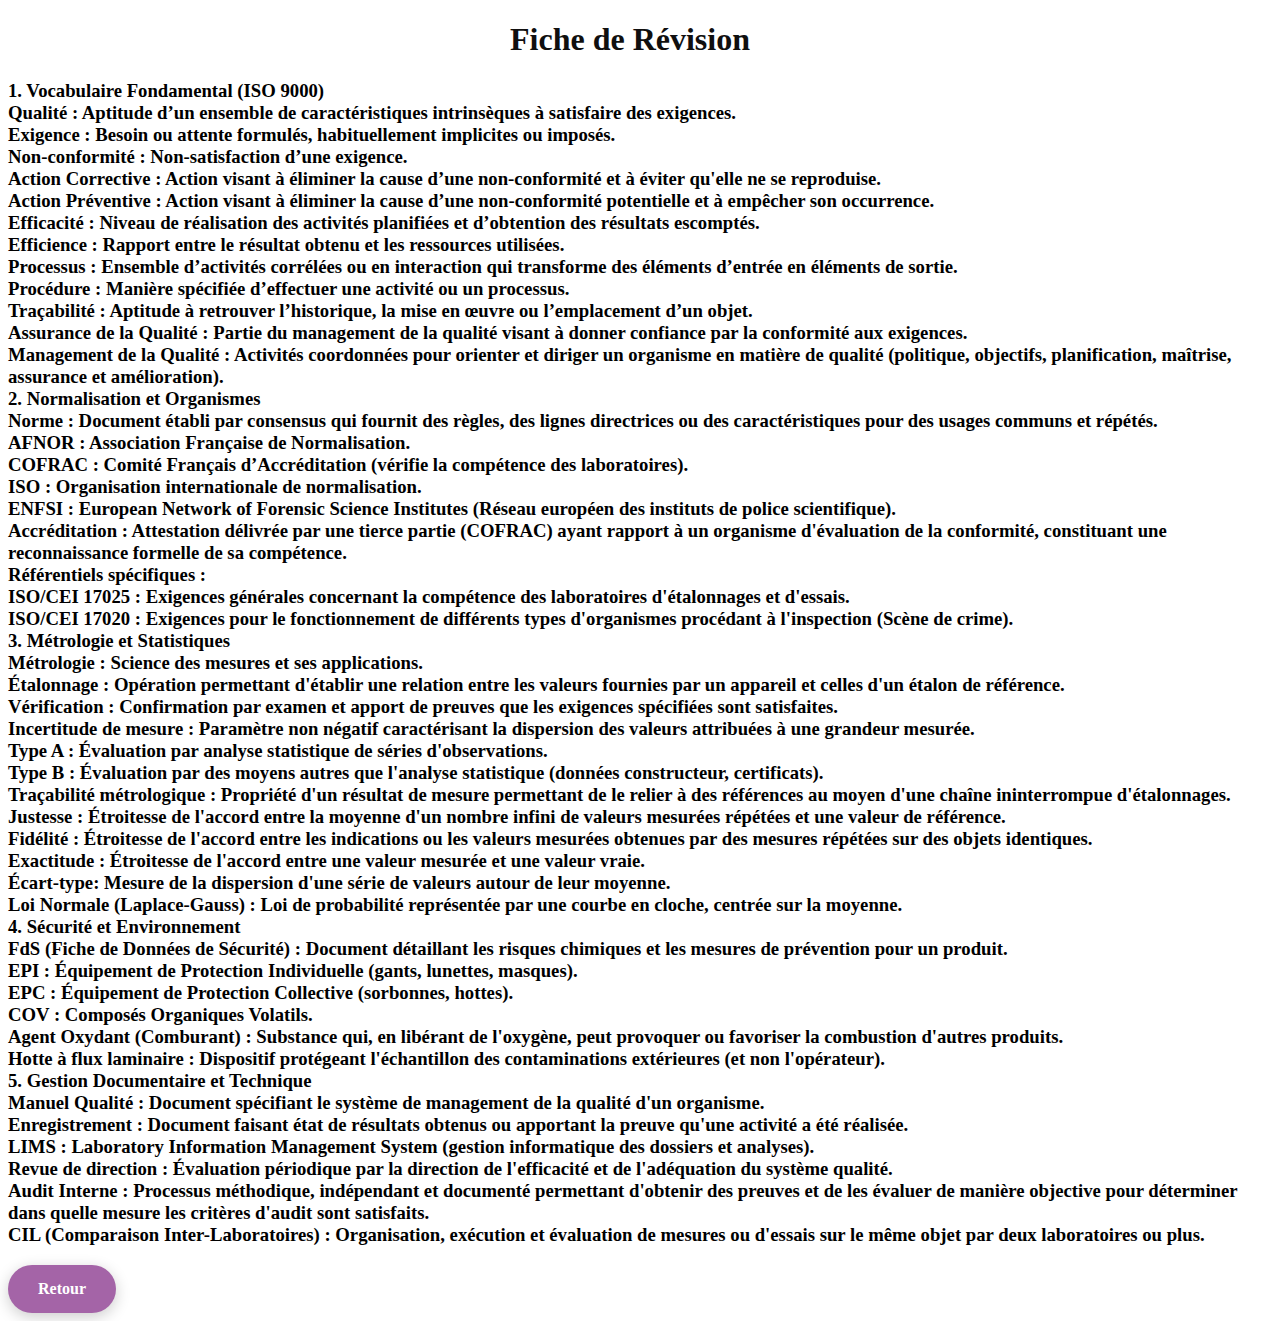
<file: fiche-cours1.html>
<!DOCTYPE html>
<html lang="fr">
<meta name="viewport" content="width=device-width, initial-scale=1.0">
<link rel="stylesheet" href="style.css">
<head>
    <meta charset="UTF-8">
    <title>Fiche de Révision</title>
</head>
<body>
    <h1>Fiche de Révision</h1>
    <h3><b>1. Vocabulaire Fondamental (ISO 9000)<br></b>
Qualité : Aptitude d’un ensemble de caractéristiques intrinsèques à satisfaire des exigences.<br>
Exigence : Besoin ou attente formulés, habituellement implicites ou imposés.<br>
Non-conformité : Non-satisfaction d’une exigence.<br>
Action Corrective : Action visant à éliminer la cause d’une non-conformité et à éviter qu'elle ne se reproduise.<br>
Action Préventive : Action visant à éliminer la cause d’une non-conformité potentielle et à empêcher son occurrence.<br>
Efficacité : Niveau de réalisation des activités planifiées et d’obtention des résultats escomptés.<br>
Efficience : Rapport entre le résultat obtenu et les ressources utilisées.<br>
Processus : Ensemble d’activités corrélées ou en interaction qui transforme des éléments d’entrée en éléments de sortie.<br>
Procédure : Manière spécifiée d’effectuer une activité ou un processus.<br>
Traçabilité : Aptitude à retrouver l’historique, la mise en œuvre ou l’emplacement d’un objet.<br>
Assurance de la Qualité : Partie du management de la qualité visant à donner confiance par la conformité aux exigences.<br>
Management de la Qualité : Activités coordonnées pour orienter et diriger un organisme en matière de qualité (politique, objectifs, planification, maîtrise, assurance et amélioration).<br>
<b>2. Normalisation et Organismes<br></b>
Norme : Document établi par consensus qui fournit des règles, des lignes directrices ou des caractéristiques pour des usages communs et répétés.<br>
AFNOR : Association Française de Normalisation.<br>
COFRAC : Comité Français d’Accréditation (vérifie la compétence des laboratoires).<br>
ISO : Organisation internationale de normalisation.<br>
ENFSI : European Network of Forensic Science Institutes (Réseau européen des instituts de police scientifique).<br>
Accréditation : Attestation délivrée par une tierce partie (COFRAC) ayant rapport à un organisme d'évaluation de la conformité, constituant une reconnaissance formelle de sa compétence.<br>
Référentiels spécifiques :<br>
ISO/CEI 17025 : Exigences générales concernant la compétence des laboratoires d'étalonnages et d'essais.<br>
ISO/CEI 17020 : Exigences pour le fonctionnement de différents types d'organismes procédant à l'inspection (Scène de crime).<br>
<b>3. Métrologie et Statistiques<br></b>
Métrologie : Science des mesures et ses applications.<br>
Étalonnage : Opération permettant d'établir une relation entre les valeurs fournies par un appareil et celles d'un étalon de référence.<br>
Vérification : Confirmation par examen et apport de preuves que les exigences spécifiées sont satisfaites.<br>
Incertitude de mesure : Paramètre non négatif caractérisant la dispersion des valeurs attribuées à une grandeur mesurée.<br>
Type A : Évaluation par analyse statistique de séries d'observations.<br>
Type B : Évaluation par des moyens autres que l'analyse statistique (données constructeur, certificats).<br>
Traçabilité métrologique : Propriété d'un résultat de mesure permettant de le relier à des références au moyen d'une chaîne ininterrompue d'étalonnages.<br>
Justesse : Étroitesse de l'accord entre la moyenne d'un nombre infini de valeurs mesurées répétées et une valeur de référence.<br>
Fidélité : Étroitesse de l'accord entre les indications ou les valeurs mesurées obtenues par des mesures répétées sur des objets identiques.<br>
Exactitude : Étroitesse de l'accord entre une valeur mesurée et une valeur vraie.<br>
Écart-type: Mesure de la dispersion d'une série de valeurs autour de leur moyenne.<br>
Loi Normale (Laplace-Gauss) : Loi de probabilité représentée par une courbe en cloche, centrée sur la moyenne.<br>
<b>4. Sécurité et Environnement<br></b>
FdS (Fiche de Données de Sécurité) : Document détaillant les risques chimiques et les mesures de prévention pour un produit.<br>
EPI : Équipement de Protection Individuelle (gants, lunettes, masques).<br>
EPC : Équipement de Protection Collective (sorbonnes, hottes).<br>
COV : Composés Organiques Volatils.<br>
Agent Oxydant (Comburant) : Substance qui, en libérant de l'oxygène, peut provoquer ou favoriser la combustion d'autres produits.<br>
Hotte à flux laminaire : Dispositif protégeant l'échantillon des contaminations extérieures (et non l'opérateur).<br>
<b>5. Gestion Documentaire et Technique<br></b>
Manuel Qualité : Document spécifiant le système de management de la qualité d'un organisme.<br>
Enregistrement : Document faisant état de résultats obtenus ou apportant la preuve qu'une activité a été réalisée.<br>
LIMS : Laboratory Information Management System (gestion informatique des dossiers et analyses).<br>
Revue de direction : Évaluation périodique par la direction de l'efficacité et de l'adéquation du système qualité.<br>
Audit Interne : Processus méthodique, indépendant et documenté permettant d'obtenir des preuves et de les évaluer de manière objective pour déterminer dans quelle mesure les critères d'audit sont satisfaits.<br>
CIL (Comparaison Inter-Laboratoires) : Organisation, exécution et évaluation de mesures ou d'essais sur le même objet par deux laboratoires ou plus.</h3>
<footer>
        <a href="cours1.html" class="btn">Retour</a>
</footer>
</file>
<file: style.css>
.container {
            display: flex;
            flex-direction: column;
            gap: 30px;
            z-index: 10;
        }

    .button-container {
            display: flex;
            flex-direction: row;
            gap: 20px;

        }

    h1{
        color: rgb(16, 15, 15);
    text-align: center;
    margin-right: 20px;
    font-weight: bold;
    }

    .btn, .audio-control {
            text-decoration: none;
            color: white;
            background-color: #a464a7;
            padding: 15px 30px;
            border-radius: 50px;
            font-weight: bold;
            font-size: 1rem;
            transition: all 0.3s ease;
            box-shadow: 0 4px 15px rgba(0,0,0,0.2);
            border: none;
            cursor: pointer;
            display: inline-flex;
            gap: 10px;
        }

        /* Effets Survol et Clic */
        .btn:hover, .audio-control:hover {
            background-color: #a646a7;
            transform: translateY(-5px);
            box-shadow: 0 8px 20px rgba(0,0,0,0.3);
        }

        .btn:active, .audio-control:active {
            transform: scale(0.95);
            box-shadow: 0 2px 10px rgba(0,0,0,0.2);
        }

        /* Couleur spécifique pour différencier l'audio si tu veux, sinon reste en #4CAF50 */
        .audio-control {
            background-color: #a464a7; 
        }
</file>
